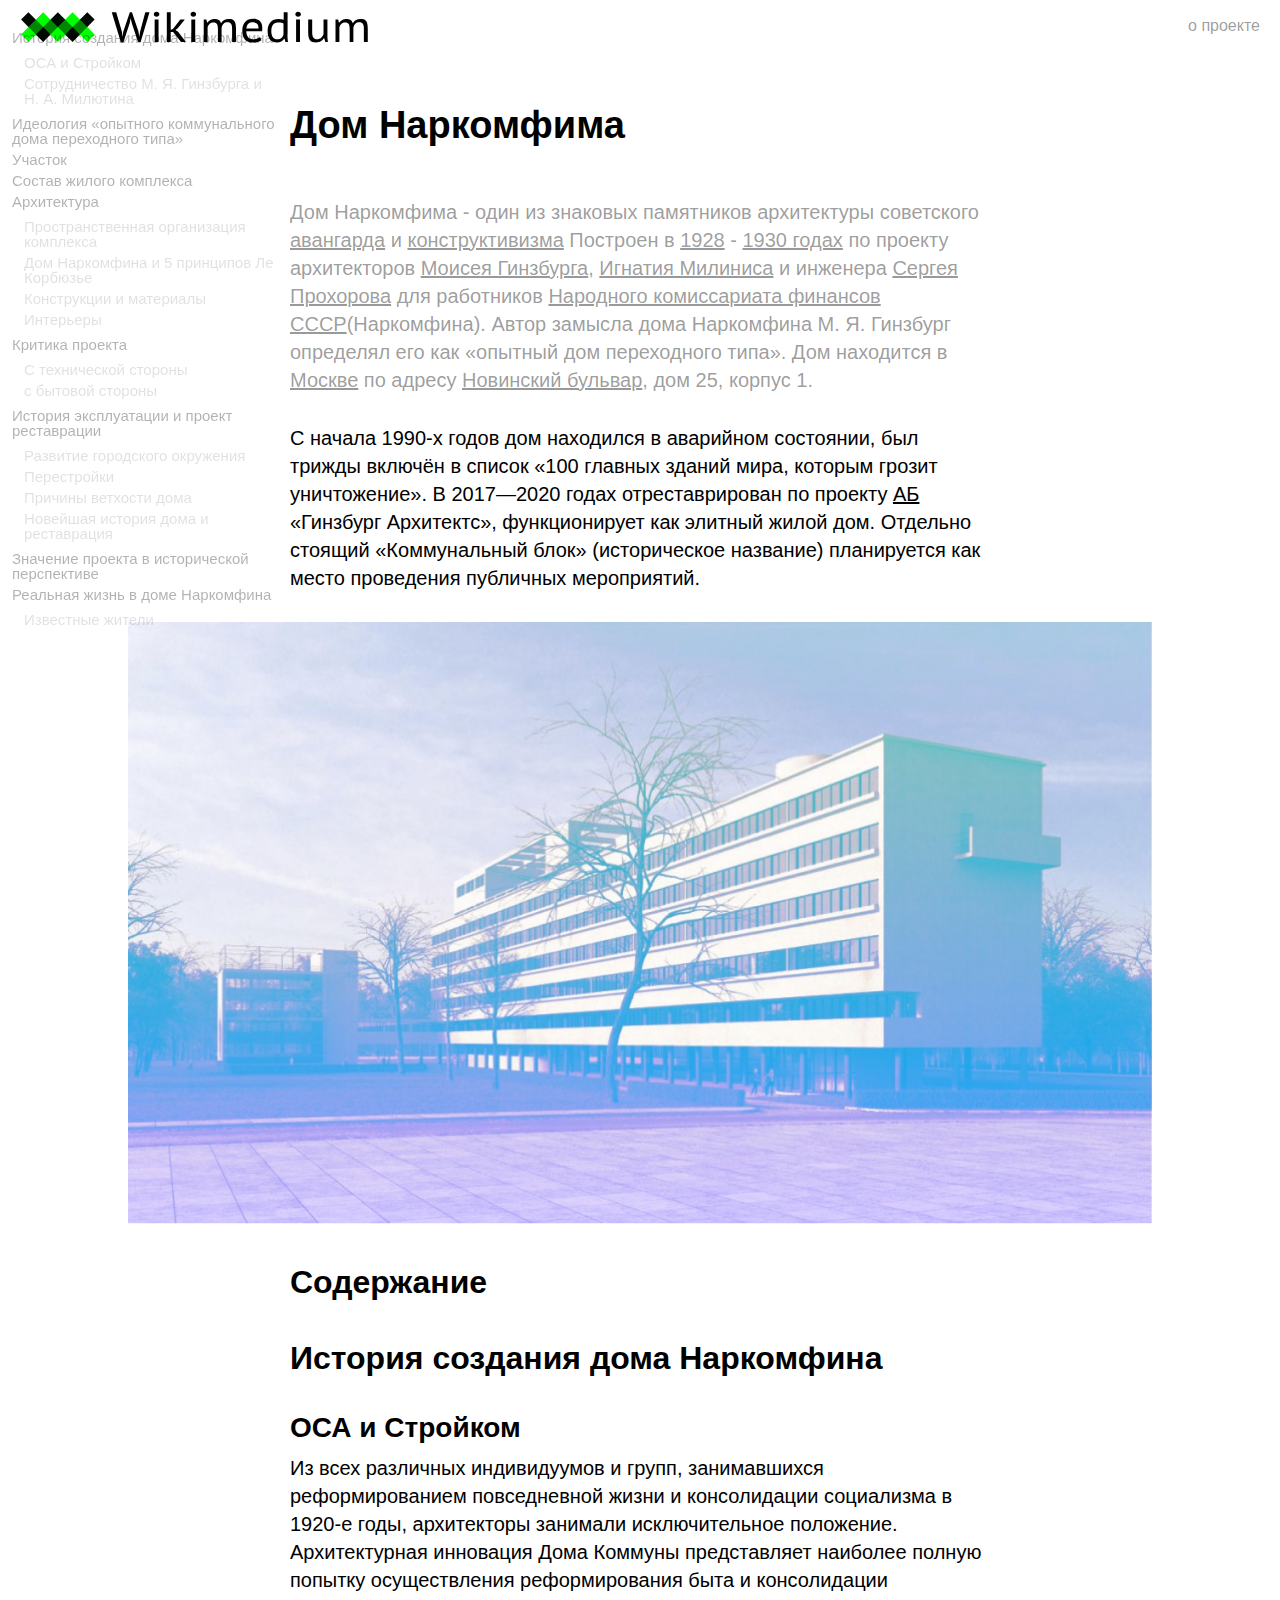
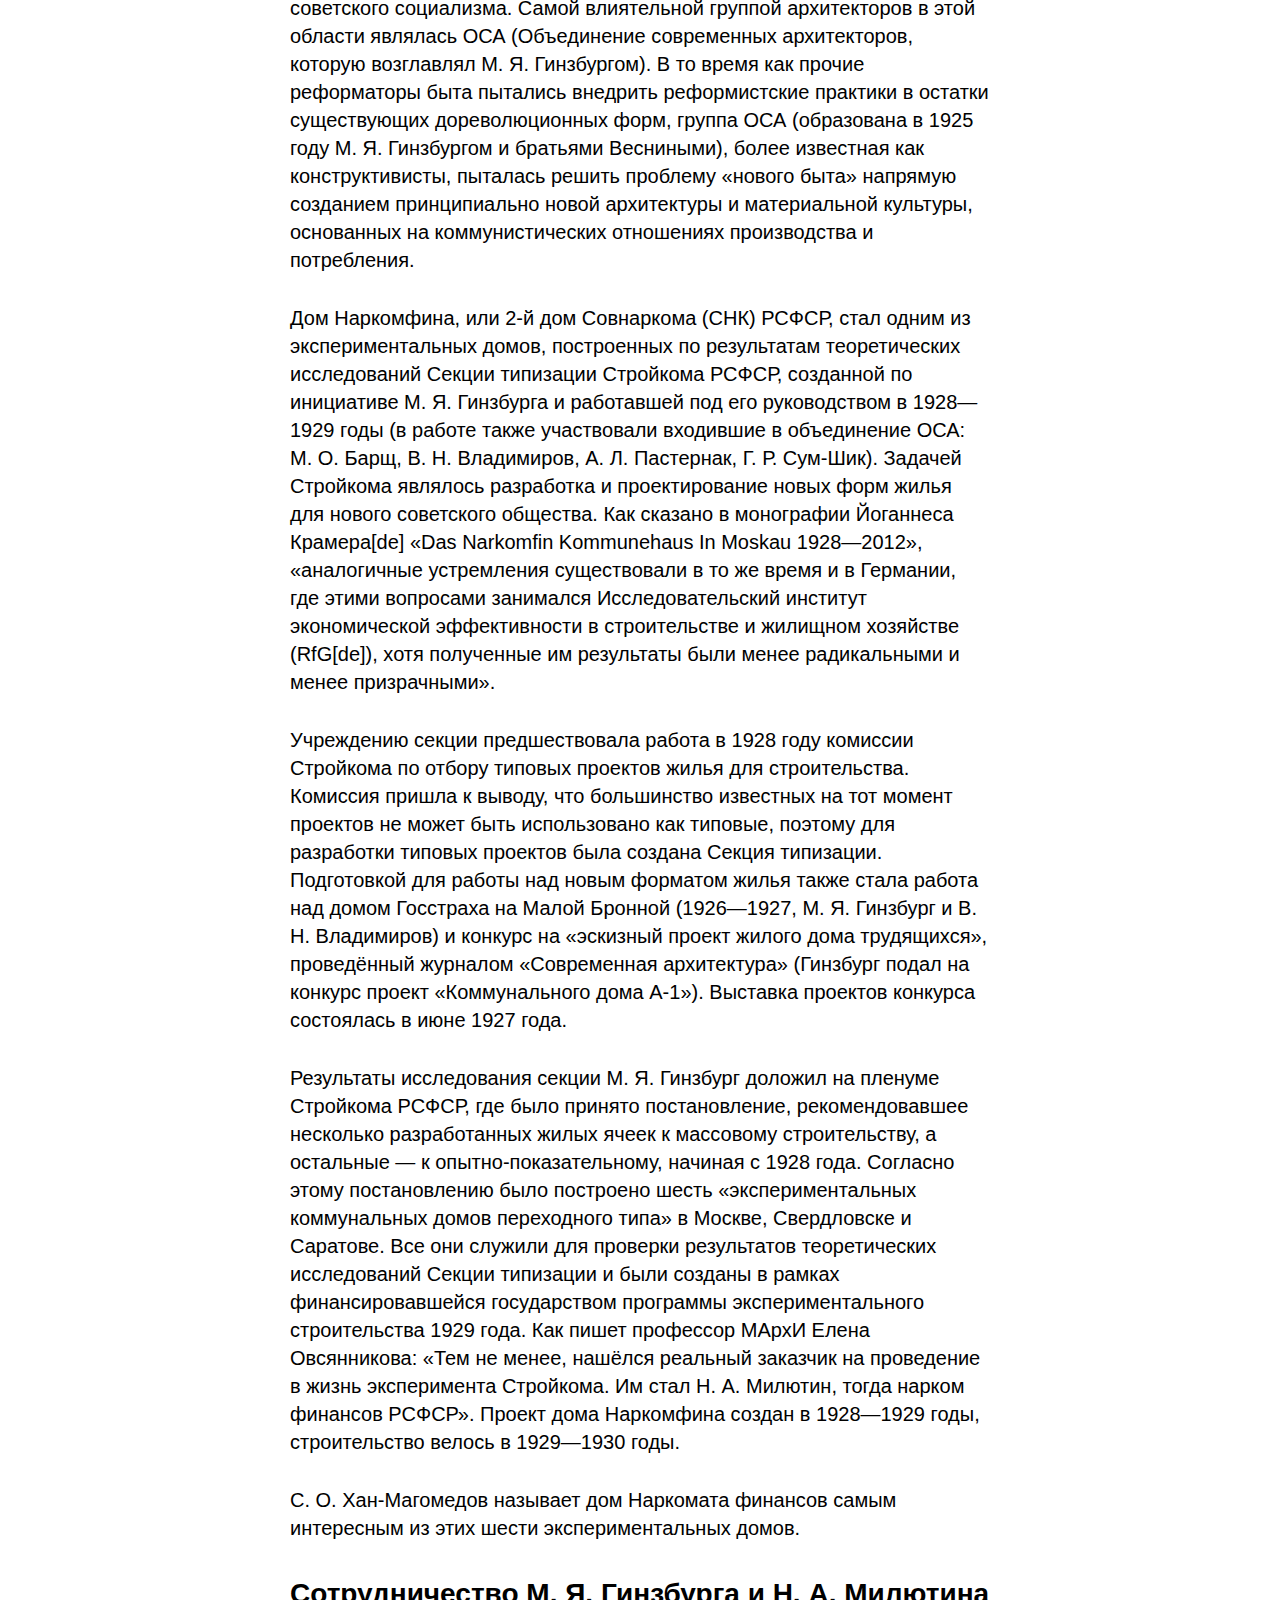
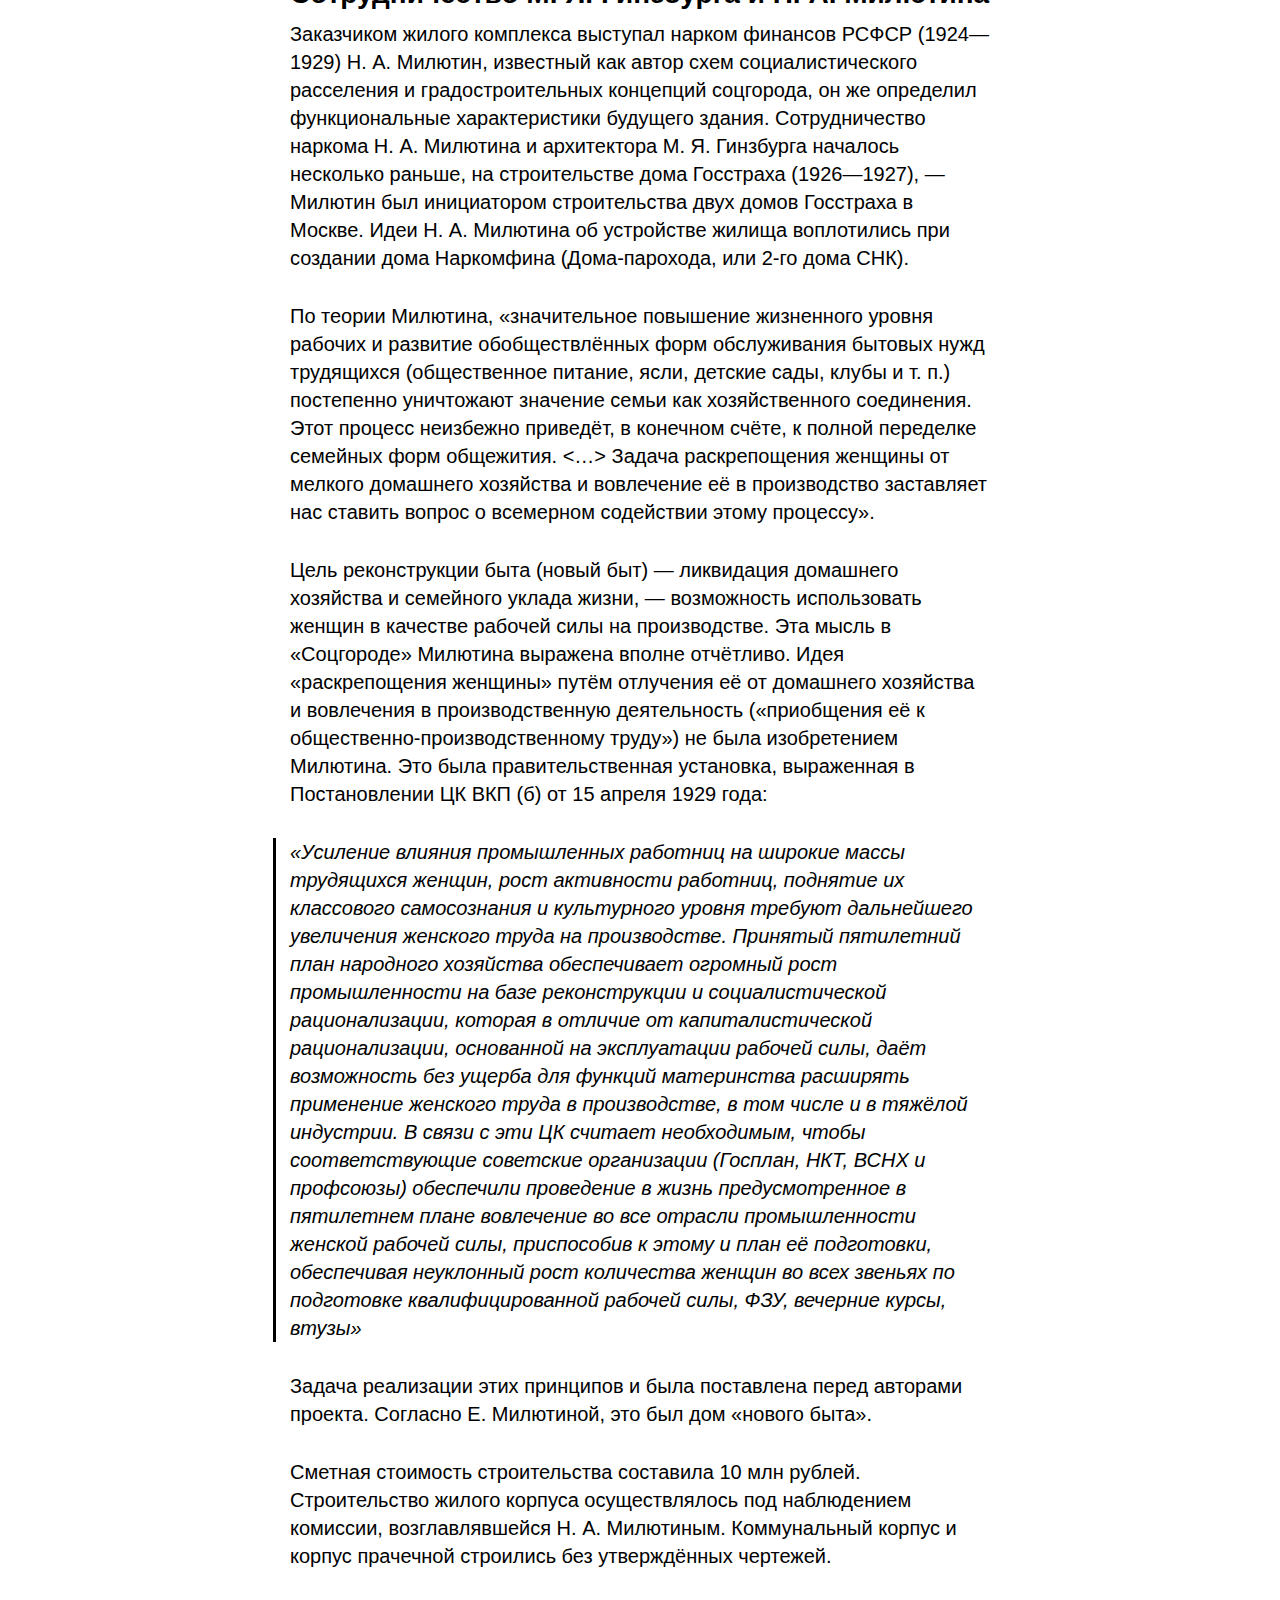
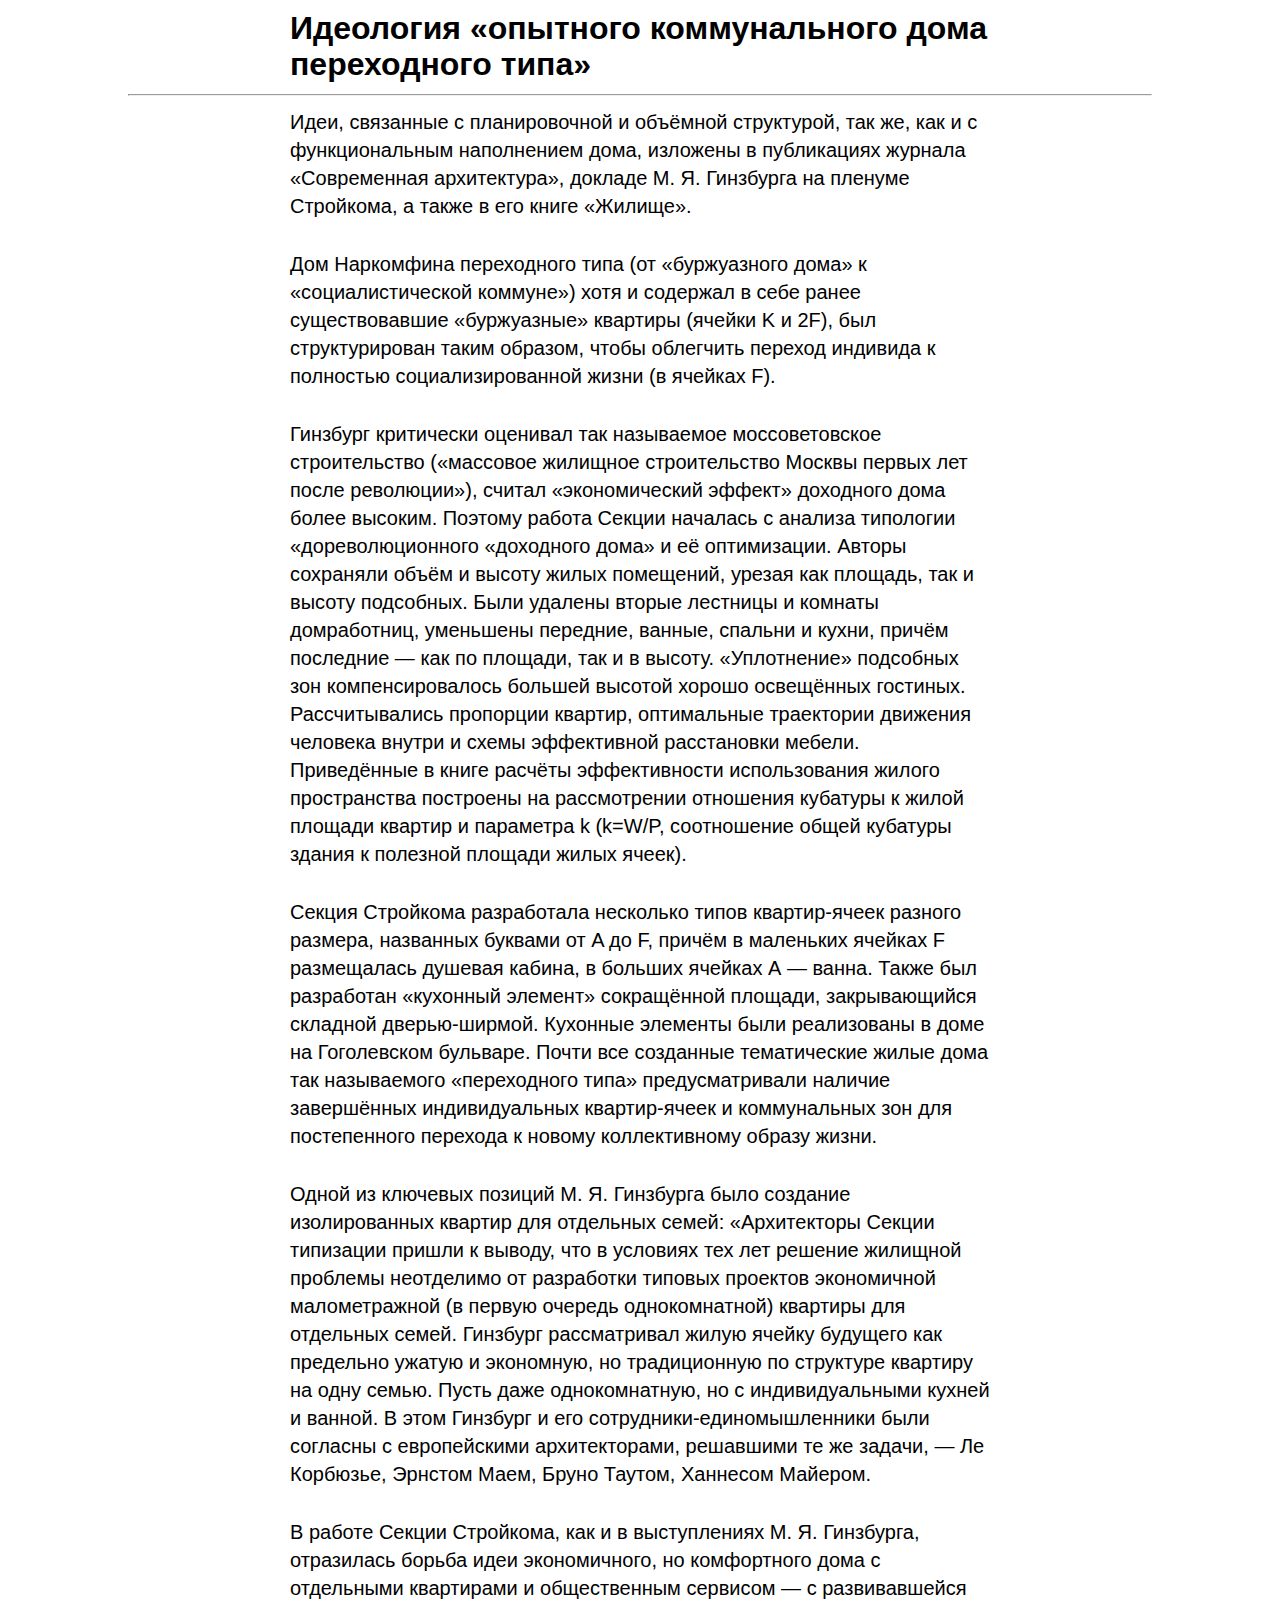
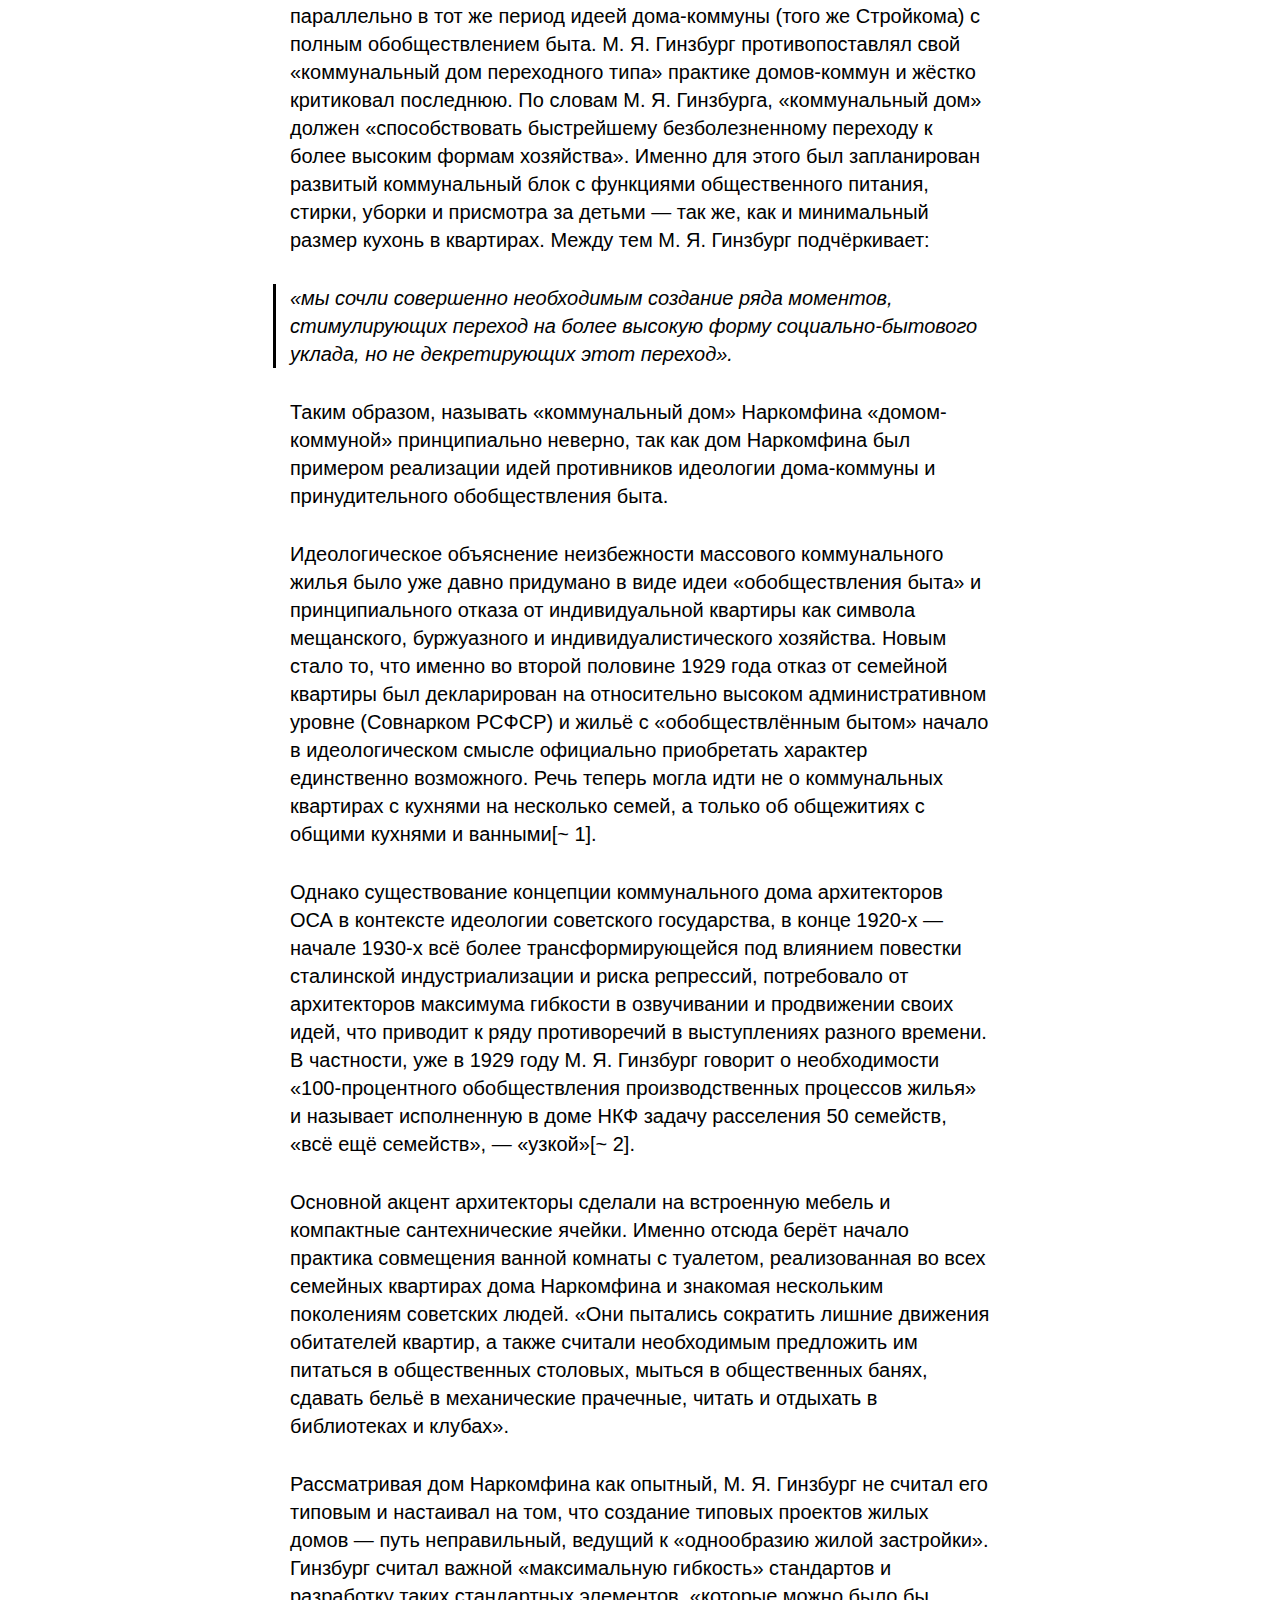
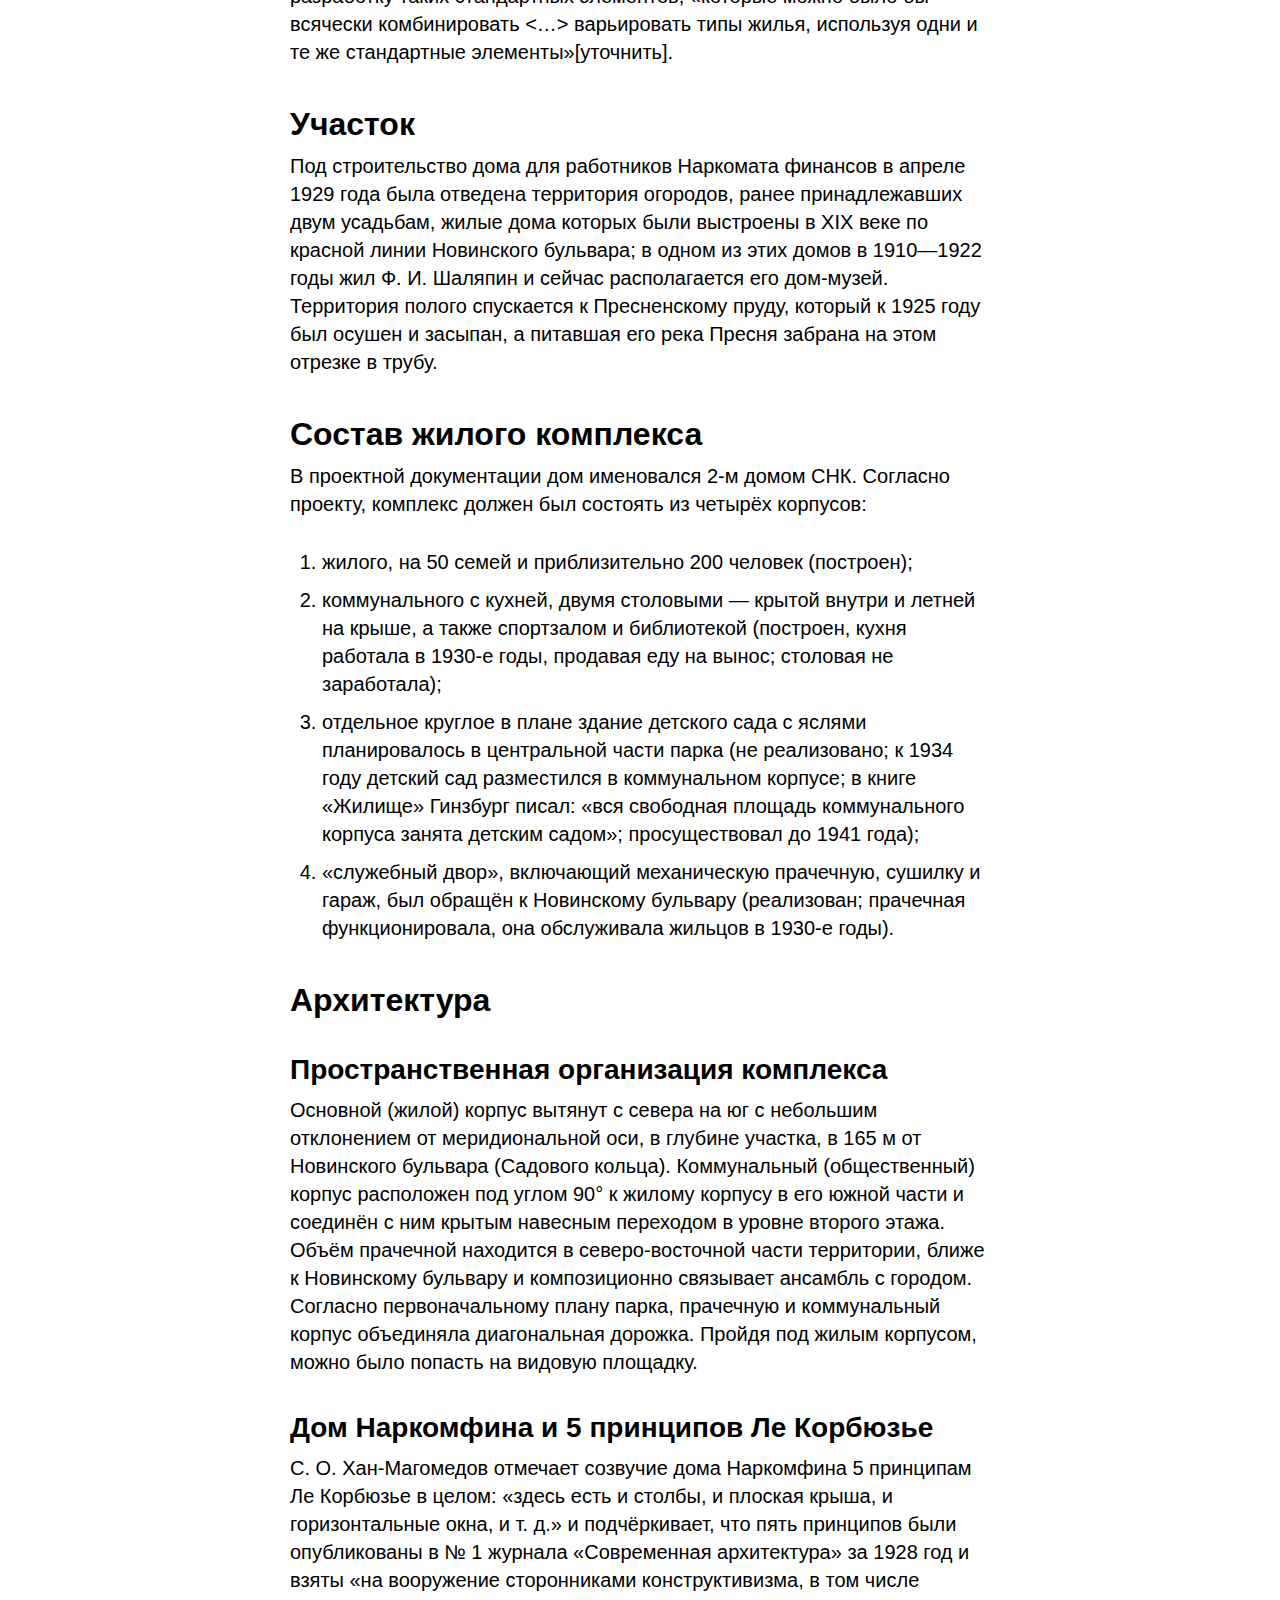
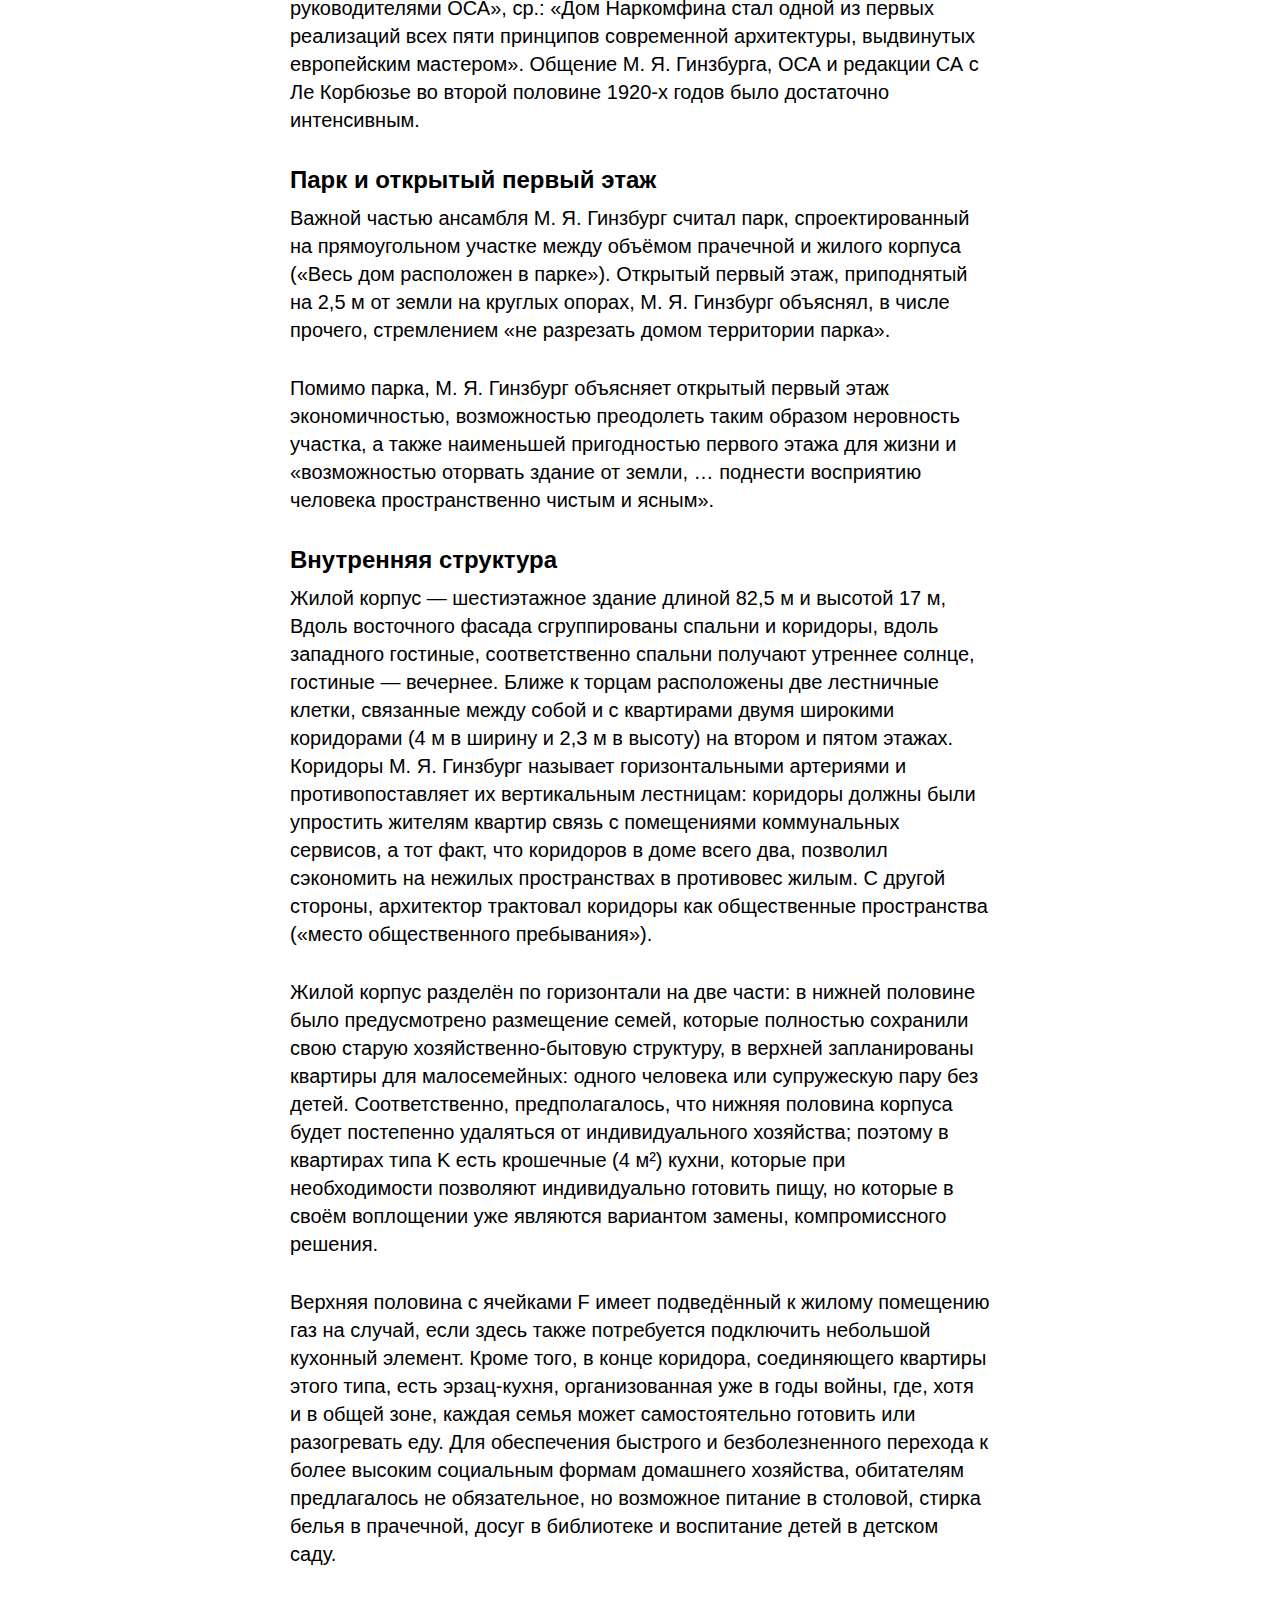
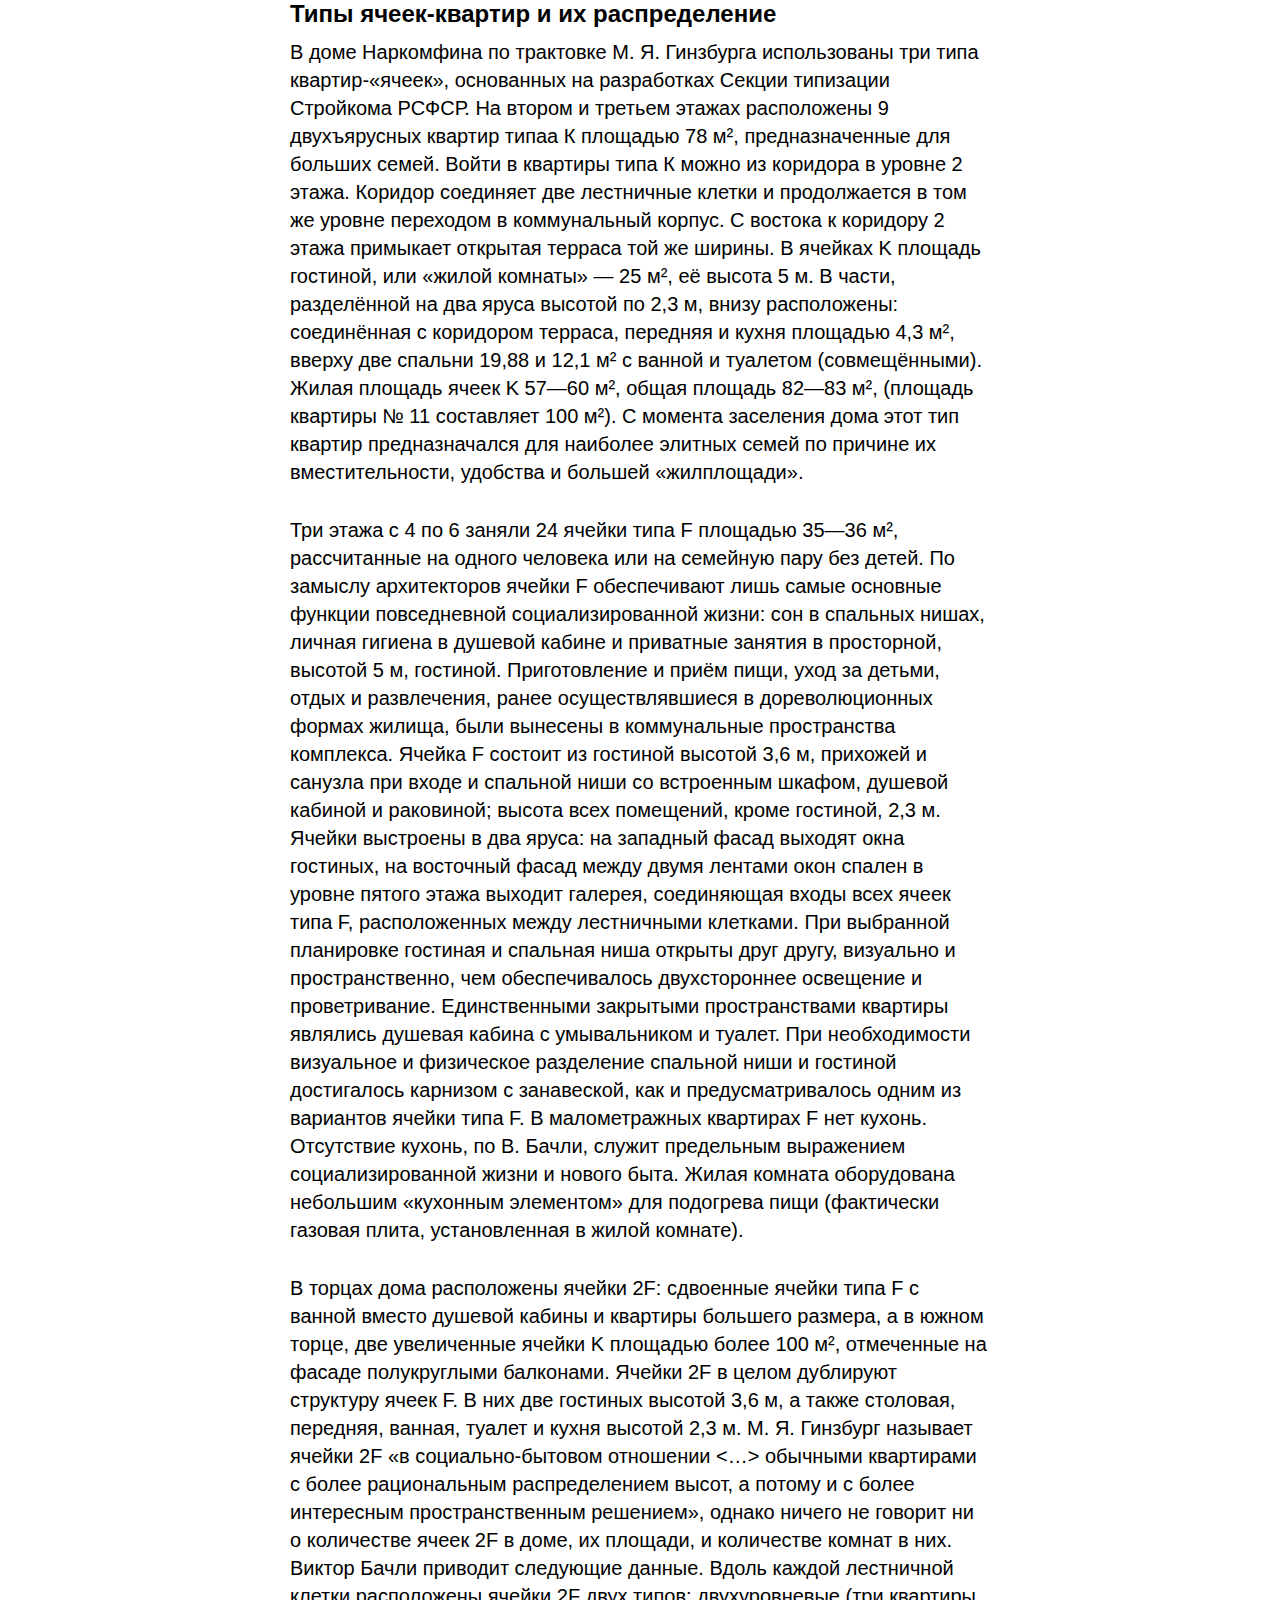
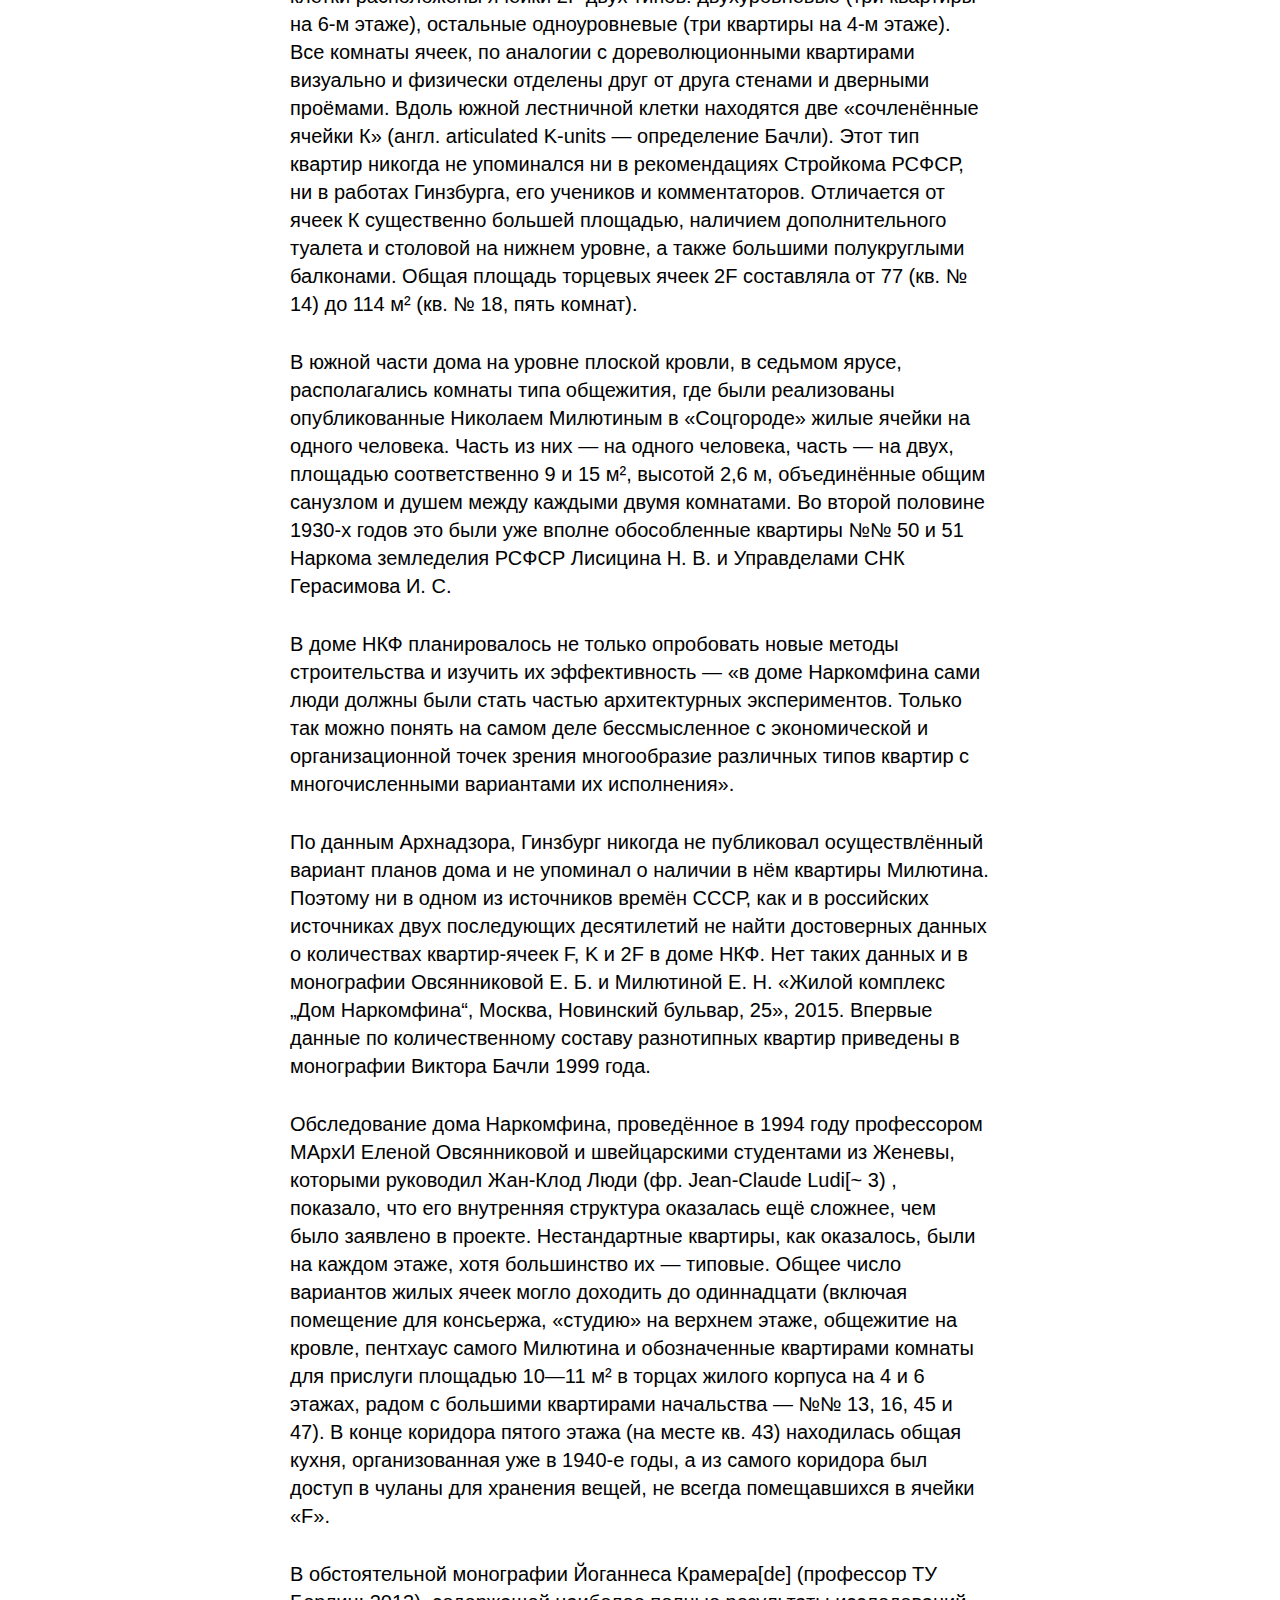
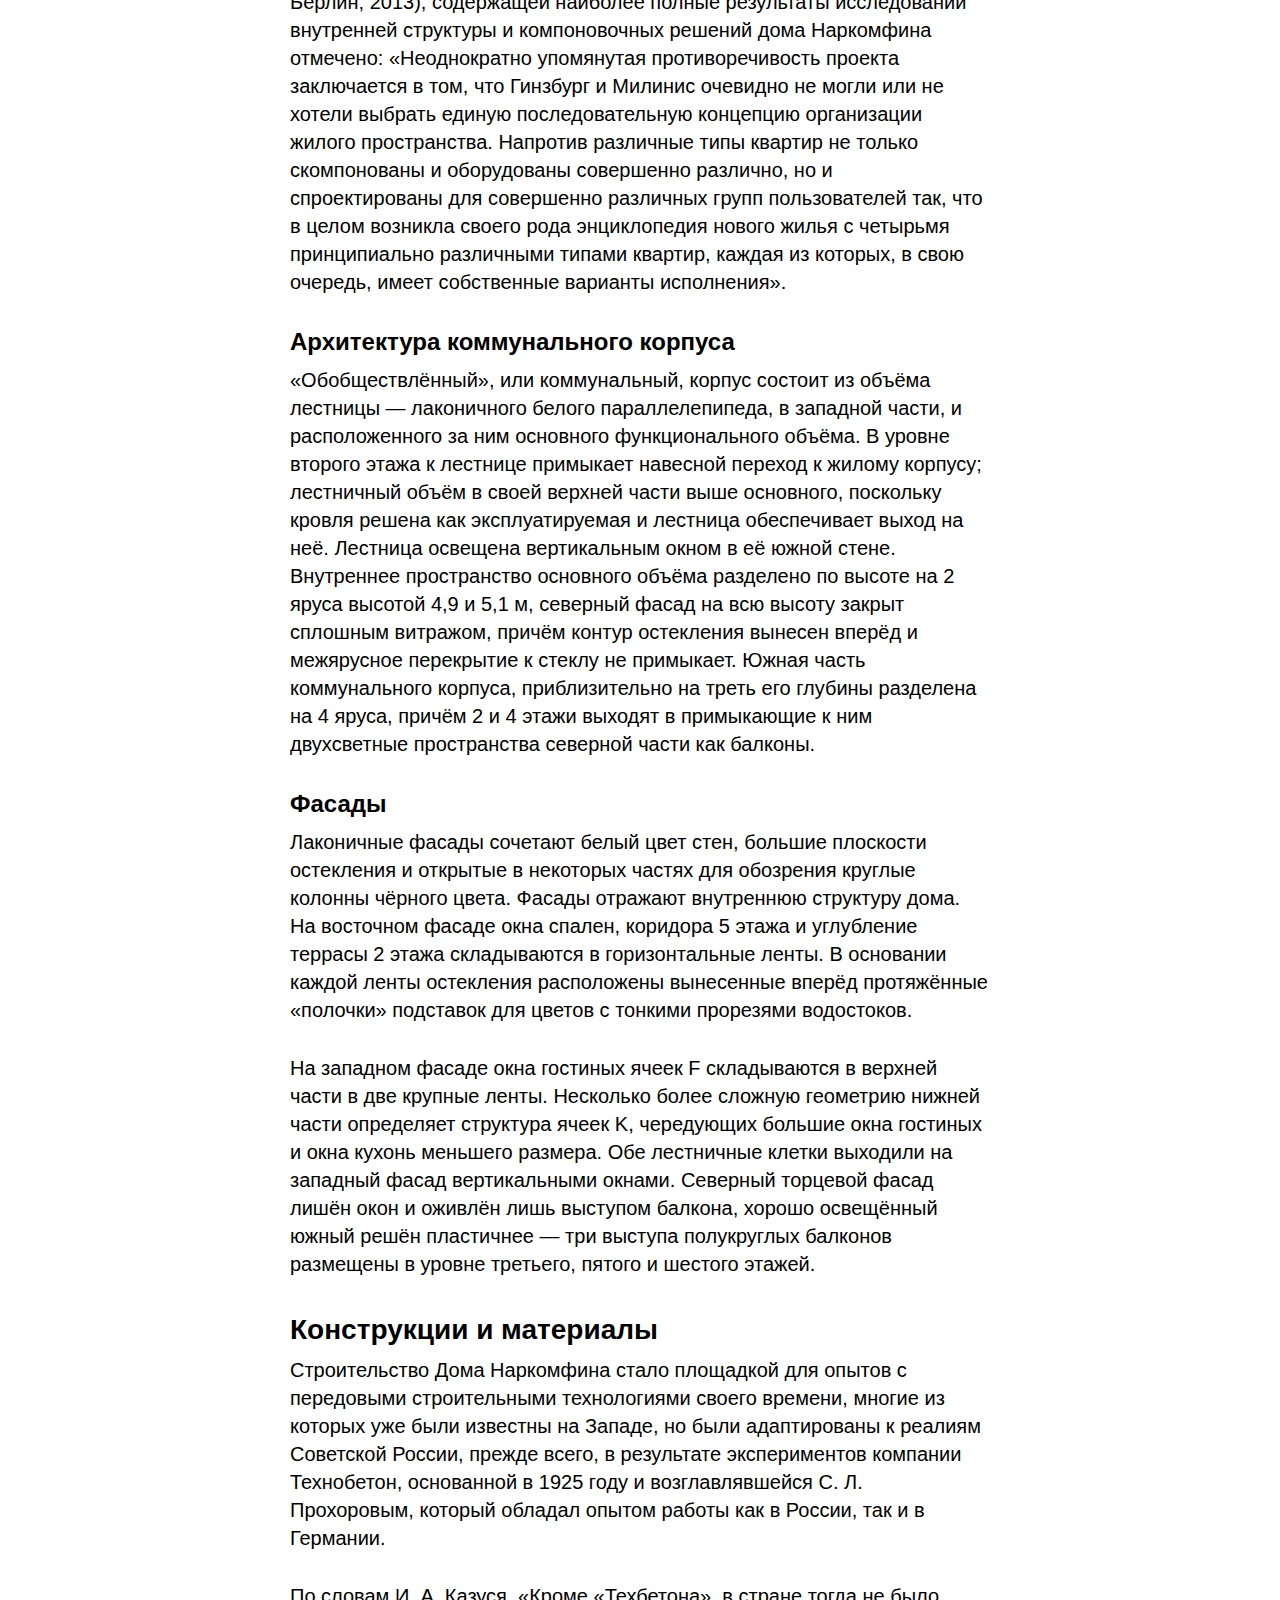
<file: index.html>
<!DOCTYPE html>
<html lang="ru">
  <head>
    <meta charset="UTF-8" />
    <meta name="viewport" content="width=device-width, initial-scale=1.0" />
    <title>Дом Наркомфина</title>
    <link rel="stylesheet" href="stylesheets/style.css">
    <meta property="og:type" content="web-site"> 
    <meta property="og:title" content="Дом Наркомфина"> 
    <meta property="og:description" content="Проект разработан для изучения основ веб-вёрстки, языка гипертекстовой разметки HTML и&nbsp;каскадных таблиц стилей CSS"> 
    <meta property="og:image" content="https://raw.githubusercontent.com/RianaRim/domnarcomfina/refs/heads/main/img/narkomfin.jpg"> 
    <meta property="og:url" content="https://rianarim.github.io/domnarcomfina/"> 
  </head>
  <body>
    <nav class="menubar">
      <a href="index.html">
      <img src="img/logo.svg" alt="">
      </a>
      <a href="about.html">о проекте</a>
    </nav>

    <nav class="sidebar">
       <ol>
      <li><a href="#1">История создания дома Наркомфина</a></li>
      <ol>
        <li><a href="#1_1">ОСА и Стройком</a></li>
        <li>
          <a href="#1_2">Сотрудничество М. Я. Гинзбурга и Н. А. Милютина</a>
        </li>
      </ol>
      <li>
        <a href="#2">Идеология «опытного коммунального дома переходного типа»</a>
      </li>
      <li><a href="#3">Участок</a></li>
      <li><a href="#4">Состав жилого комплекса</a></li>
      <li><a href="#5">Архитектура</a></li>
      <ol>
        <li><a href="#5_1">Пространственная организация комплекса</a></li>
        <li><a href="#5_2">Дом Наркомфина и 5 принципов Ле Корбюзье</a></li>
        <!-- <ol>
          <li><a href="#5_2_1">Парк и открытый первый этаж</a></li>
          <li><a href="#5_2_2">Внутренняя структура</a></li>
          <li><a href="#5_2_3">Типы ячеек-квартир и их распределение</a></li>
          <li><a href="#5_2_4">Архитектура коммунального корпуса</a></li>
          <li><a href="#5_2_5">Фасады</a></li>
        </ol> -->
        <li><a href="#5_3">Конструкции и материалы</a></li>
        <!-- <ol>
          <li><a href="#5_3_1">Железобетонный каркас</a></li>
          <li><a href="#5_3_2">Блоки Прохорова</a></li>
          <li><a href="#5_3_3">Инженерные коммуникации</a></li>
          <li><a href="#5_3_4">Внешние стены</a></li>
          <li><a href="#5_3_5">Другие экспериментальные материалы</a></li>
          <li><a href="#5_3_6">Цветочницы</a></li>
        </ol> -->
        <li><a href="#5_4">Интерьеры</a></li>
        <!-- <ol>
          <li><a href="#5_4_1">Освещение</a></li>
          <li><a href="#5_4_2">Сдвижные окна</a></li>
          <li><a href="#5_4_3">Цвет</a></li>
        </ol> -->
      </ol>
      <li><a href="#6">Критика проекта</a></li>
      <ol>
        <li><a href="#6_1">С технической стороны</a></li>
        <li><a href="#6_2">с бытовой стороны</a></li>
      </ol>
      <li><a href="#7">История эксплуатации и проект реставрации</a></li>
      <ol>
        <li><a href="#7_1">Развитие городского окружения</a></li>
        <li><a href="#7_2">Перестройки</a></li>
        <li><a href="#7_3">Причины ветхости дома</a></li>
        <li><a href="#7_4">Новейшая история дома и реставрация</a></li>
      </ol>
      <li><a href="#8">Значение проекта в исторической перспективе</a></li>
      <li><a href="#9">Реальная жизнь в доме Наркомфина</a></li>
      <ol>
        <li><a href="#9_1">Известные жители</a></li>
      </ol>
    </ol>
    </nav>
    <h1>Дом Наркомфима</h1>
    <p>
      <b>Дом Наркомфима</b> - один из знаковых памятников архитектуры советского
      <a
        href="https://ru.wikipedia.org/wiki/%D0%90%D0%B2%D0%B0%D0%BD%D0%B3%D0%B0%D1%80%D0%B4_(%D0%B8%D1%81%D0%BA%D1%83%D1%81%D1%81%D1%82%D0%B2%D0%BE)"
        >авангарда</a
      >
      и
      <a
        href="https://ru.wikipedia.org/wiki/%D0%9A%D0%BE%D0%BD%D1%81%D1%82%D1%80%D1%83%D0%BA%D1%82%D0%B8%D0%B2%D0%B8%D0%B7%D0%BC_(%D0%B8%D1%81%D0%BA%D1%83%D1%81%D1%81%D1%82%D0%B2%D0%BE)"
        >конструктивизма</a
      >
      Построен в
      <a href="https://ru.wikipedia.org/wiki/1928_%D0%B3%D0%BE%D0%B4">1928</a>
      -
      <a href="https://ru.wikipedia.org/wiki/1930_%D0%B3%D0%BE%D0%B4"
        >1930 годах</a
      >
      по проекту архитекторов
      <a
        href="https://ru.wikipedia.org/wiki/%D0%93%D0%B8%D0%BD%D0%B7%D0%B1%D1%83%D1%80%D0%B3,_%D0%9C%D0%BE%D0%B8%D1%81%D0%B5%D0%B9_%D0%AF%D0%BA%D0%BE%D0%B2%D0%BB%D0%B5%D0%B2%D0%B8%D1%87"
        >Моисея Гинзбурга</a
      >,
      <a
        href="https://ru.wikipedia.org/wiki/%D0%9C%D0%B8%D0%BB%D0%B8%D0%BD%D0%B8%D1%81,_%D0%98%D0%B3%D0%BD%D0%B0%D1%82%D0%B8%D0%B9_%D0%A4%D1%80%D0%B0%D0%BD%D1%86%D0%B5%D0%B2%D0%B8%D1%87"
        >Игнатия Милиниса</a
      >
      и инженера
      <a
        href="https://ru.wikipedia.org/wiki/%D0%A1%D0%B5%D1%80%D0%B3%D0%B5%D0%B9_%D0%9B%D1%8C%D0%B2%D0%BE%D0%B2%D0%B8%D1%87_%D0%9F%D1%80%D0%BE%D1%85%D0%BE%D1%80%D0%BE%D0%B2"
        >Сергея Прохорова</a
      >
      для работников
      <a
        href="https://ru.wikipedia.org/wiki/%D0%9D%D0%B0%D1%80%D0%BE%D0%B4%D0%BD%D1%8B%D0%B9_%D0%BA%D0%BE%D0%BC%D0%B8%D1%81%D1%81%D0%B0%D1%80%D0%B8%D0%B0%D1%82_%D1%84%D0%B8%D0%BD%D0%B0%D0%BD%D1%81%D0%BE%D0%B2_%D0%A1%D0%A1%D0%A1%D0%A0"
        >Народного комиссариата финансов СССР</a
      >(Наркомфина). Автор замысла дома Наркомфина М. Я. Гинзбург определял его
      как «опытный дом переходного типа». Дом находится в
      <a
        href="https://ru.wikipedia.org/wiki/%D0%9C%D0%BE%D1%81%D0%BA%D0%B2%D0%B0"
        >Москве</a
      >
      по адресу
      <a
        href="https://ru.wikipedia.org/wiki/%D0%9D%D0%BE%D0%B2%D0%B8%D0%BD%D1%81%D0%BA%D0%B8%D0%B9_%D0%B1%D1%83%D0%BB%D1%8C%D0%B2%D0%B0%D1%80"
        >Новинский бульвар</a
      >, дом 25, корпус 1.
    </p>
    <p>
      С начала 1990-х годов дом находился в аварийном состоянии, был трижды
      включён в список «100 главных зданий мира, которым грозит уничтожение». В
      2017—2020 годах отреставрирован по проекту
      <a
        href="https://ru.wikipedia.org/wiki/%D0%90%D1%80%D1%85%D0%B8%D1%82%D0%B5%D0%BA%D1%82%D1%83%D1%80%D0%BD%D0%BE%D0%B5_%D0%B1%D1%8E%D1%80%D0%BE"
        >АБ</a
      >
      «Гинзбург Архитектс», функционирует как элитный жилой дом. Отдельно
      стоящий «Коммунальный блок» (историческое название) планируется как место
      проведения публичных мероприятий.
    </p>
    <img src="img/narkomfin.jpg" alt="фотография Дома Наркомфина" />
    <h2>Содержание</h2>

    <h2 id="1">История создания дома Наркомфина</h2>

    <h3 id="1_1">ОСА и Стройком</h3>
    <p>
      Из всех различных индивидуумов и групп, занимавшихся реформированием
      повседневной жизни и консолидации социализма в 1920-е годы, архитекторы
      занимали исключительное положение. Архитектурная инновация Дома Коммуны
      представляет наиболее полную попытку осуществления реформирования быта и
      консолидации советского социализма. Самой влиятельной группой архитекторов
      в этой области являлась ОСА (Объединение современных архитекторов, которую
      возглавлял М. Я. Гинзбургом). В то время как прочие реформаторы быта
      пытались внедрить реформистские практики в остатки существующих
      дореволюционных форм, группа ОСА (образована в 1925 году М. Я. Гинзбургом
      и братьями Весниными), более известная как конструктивисты, пыталась
      решить проблему «нового быта» напрямую созданием принципиально новой
      архитектуры и материальной культуры, основанных на коммунистических
      отношениях производства и потребления.
    </p>
    <p>
      Дом Наркомфина, или 2-й дом Совнаркома (СНК) РСФСР, стал одним из
      экспериментальных домов, построенных по результатам теоретических
      исследований Секции типизации Стройкома РСФСР, созданной по инициативе М.
      Я. Гинзбурга и работавшей под его руководством в 1928—1929 годы (в работе
      также участвовали входившие в объединение ОСА: М. О. Барщ, В. Н.
      Владимиров, А. Л. Пастернак, Г. Р. Сум-Шик). Задачей Стройкома являлось
      разработка и проектирование новых форм жилья для нового советского
      общества. Как сказано в монографии Йоганнеса Крамера[de] «Das Narkomfin
      Kommunehaus In Moskau 1928—2012»,
      <i
        >«аналогичные устремления существовали в то же время и в Германии, где
        этими вопросами занимался Исследовательский институт экономической
        эффективности в строительстве и жилищном хозяйстве (RfG[de]), хотя
        полученные им результаты были менее радикальными и менее призрачными».
      </i>
    </p>
    <p>
      Учреждению секции предшествовала работа в 1928 году комиссии Стройкома по
      отбору типовых проектов жилья для строительства. Комиссия пришла к выводу,
      что большинство известных на тот момент проектов не может быть
      использовано как типовые, поэтому для разработки типовых проектов была
      создана Секция типизации. Подготовкой для работы над новым форматом жилья
      также стала работа над домом Госстраха на Малой Бронной (1926—1927, М. Я.
      Гинзбург и В. Н. Владимиров) и конкурс на «эскизный проект жилого дома
      трудящихся», проведённый журналом «Современная архитектура» (Гинзбург
      подал на конкурс проект «Коммунального дома А-1»). Выставка проектов
      конкурса состоялась в июне 1927 года.
    </p>
    <p>
      Результаты исследования секции М. Я. Гинзбург доложил на пленуме Стройкома
      РСФСР, где было принято постановление, рекомендовавшее несколько
      разработанных жилых ячеек к массовому строительству, а остальные — к
      опытно-показательному, начиная с 1928 года. Согласно этому постановлению
      было построено шесть «экспериментальных коммунальных домов переходного
      типа» в Москве, Свердловске и Саратове. Все они служили для проверки
      результатов теоретических исследований Секции типизации и были созданы в
      рамках финансировавшейся государством программы экспериментального
      строительства 1929 года. Как пишет профессор МАрхИ Елена Овсянникова: «Тем
      не менее, нашёлся реальный заказчик на проведение в жизнь эксперимента
      Стройкома. Им стал Н. А. Милютин, тогда нарком финансов РСФСР». Проект
      дома Наркомфина создан в 1928—1929 годы, строительство велось в 1929—1930
      годы.
    </p>
    <p>
      С. О. Хан-Магомедов называет дом Наркомата финансов самым интересным из
      этих шести экспериментальных домов.
    </p>
    <h3 id="1_2">Сотрудничество М. Я. Гинзбурга и Н. А. Милютина</h3>
    <p>
      Заказчиком жилого комплекса выступал нарком финансов РСФСР (1924—1929) Н.
      А. Милютин, известный как автор схем социалистического расселения и
      градостроительных концепций соцгорода, он же определил функциональные
      характеристики будущего здания. Сотрудничество наркома Н. А. Милютина и
      архитектора М. Я. Гинзбурга началось несколько раньше, на строительстве
      дома Госстраха (1926—1927), — Милютин был инициатором строительства двух
      домов Госстраха в Москве. Идеи Н. А. Милютина об устройстве жилища
      воплотились при создании дома Наркомфина (Дома-парохода, или 2-го дома
      СНК).
    </p>
    <p>
      По теории Милютина,
      <i>
        «значительное повышение жизненного уровня рабочих и развитие
        обобществлённых форм обслуживания бытовых нужд трудящихся (общественное
        питание, ясли, детские сады, клубы и т. п.) постепенно уничтожают
        значение семьи как хозяйственного соединения. Этот процесс неизбежно
        приведёт, в конечном счёте, к полной переделке семейных форм общежития.
        <…> Задача раскрепощения женщины от мелкого домашнего хозяйства и
        вовлечение её в производство заставляет нас ставить вопрос о всемерном
        содействии этому процессу».
      </i>
    </p>
    <p>
      Цель реконструкции быта (<i>новый быт</i>) — ликвидация домашнего
      хозяйства и семейного уклада жизни, — возможность использовать женщин в
      качестве рабочей силы на производстве. Эта мысль в «Соцгороде» Милютина
      выражена вполне отчётливо. Идея «раскрепощения женщины» путём отлучения её
      от домашнего хозяйства и вовлечения в производственную деятельность
      («приобщения её к общественно-производственному труду») не была
      изобретением Милютина. Это была правительственная установка, выраженная в
      Постановлении ЦК ВКП (б) от 15 апреля 1929 года:
    </p>
    <blockquote class="redBlockquote">
      «Усиление влияния промышленных работниц на широкие массы трудящихся
      женщин, рост активности работниц, поднятие их классового самосознания и
      культурного уровня требуют дальнейшего увеличения женского труда на
      производстве. Принятый пятилетний план народного хозяйства обеспечивает
      огромный рост промышленности на базе реконструкции и социалистической
      рационализации, которая в отличие от капиталистической рационализации,
      основанной на эксплуатации рабочей силы, даёт возможность без ущерба для
      функций материнства расширять применение женского труда в производстве, в
      том числе и в тяжёлой индустрии. В связи с эти ЦК считает необходимым,
      чтобы соответствующие советские организации (Госплан, НКТ, ВСНХ и
      профсоюзы) обеспечили проведение в жизнь предусмотренное в пятилетнем
      плане вовлечение во все отрасли промышленности женской рабочей силы,
      приспособив к этому и план её подготовки, обеспечивая неуклонный рост
      количества женщин во всех звеньях по подготовке квалифицированной рабочей
      силы, ФЗУ, вечерние курсы, втузы»
    </blockquote>
    <p>
      Задача реализации этих принципов и была поставлена перед авторами проекта.
      Согласно Е. Милютиной, это был дом «нового быта».
    </p>
    <p>
      Сметная стоимость строительства составила 10 млн рублей. Строительство
      жилого корпуса осуществлялось под наблюдением комиссии, возглавлявшейся Н.
      А. Милютиным. Коммунальный корпус и корпус прачечной строились без
      утверждённых чертежей.
    </p>
    <h2 id="2">Идеология «опытного коммунального дома переходного типа»</h2>
    <hr />
    <p>
      Идеи, связанные с планировочной и объёмной структурой, так же, как и с
      функциональным наполнением дома, изложены в публикациях журнала
      «Современная архитектура», докладе М. Я. Гинзбурга на пленуме Стройкома, а
      также в его книге «Жилище».
    </p>
    <p>
      Дом Наркомфина переходного типа (от «буржуазного дома» к «социалистической
      коммуне») хотя и содержал в себе ранее существовавшие «буржуазные»
      квартиры (ячейки K и 2F), был структурирован таким образом, чтобы
      облегчить переход индивида к полностью социализированной жизни (в ячейках
      F).
    </p>
    <p>
      Гинзбург критически оценивал так называемое моссоветовское строительство
      («массовое жилищное строительство Москвы первых лет после революции»),
      считал «экономический эффект» доходного дома более высоким. Поэтому работа
      Секции началась с анализа типологии «дореволюционного «доходного дома» и
      её оптимизации. Авторы сохраняли объём и высоту жилых помещений, урезая
      как площадь, так и высоту подсобных. Были удалены вторые лестницы и
      комнаты домработниц, уменьшены передние, ванные, спальни и кухни, причём
      последние — как по площади, так и в высоту. «Уплотнение» подсобных зон
      компенсировалось большей высотой хорошо освещённых гостиных.
      Рассчитывались пропорции квартир, оптимальные траектории движения человека
      внутри и схемы эффективной расстановки мебели. Приведённые в книге расчёты
      эффективности использования жилого пространства построены на рассмотрении
      отношения кубатуры к жилой площади квартир и параметра k (k=W/P,
      соотношение общей кубатуры здания к полезной площади жилых ячеек).
    </p>
    <p>
      Секция Стройкома разработала несколько типов квартир-ячеек разного
      размера, названных буквами от A до F, причём в маленьких ячейках F
      размещалась душевая кабина, в больших ячейках А — ванна. Также был
      разработан «кухонный элемент» сокращённой площади, закрывающийся складной
      дверью-ширмой. Кухонные элементы были реализованы в доме на Гоголевском
      бульваре. Почти все созданные тематические жилые дома так называемого
      «переходного типа» предусматривали наличие завершённых индивидуальных
      квартир-ячеек и коммунальных зон для постепенного перехода к новому
      коллективному образу жизни.
    </p>
    <p>
      Одной из ключевых позиций М. Я. Гинзбурга было создание изолированных
      квартир для отдельных семей: «Архитекторы Секции типизации пришли к
      выводу, что в условиях тех лет решение жилищной проблемы неотделимо от
      разработки типовых проектов экономичной малометражной (в первую очередь
      однокомнатной) квартиры для отдельных семей. Гинзбург рассматривал жилую
      ячейку будущего как предельно ужатую и экономную, но традиционную по
      структуре квартиру на одну семью. Пусть даже однокомнатную, но с
      индивидуальными кухней и ванной. В этом Гинзбург и его
      сотрудники-единомышленники были согласны с европейскими архитекторами,
      решавшими те же задачи, — Ле Корбюзье, Эрнстом Маем, Бруно Таутом,
      Ханнесом Майером.
    </p>
    <p>
      В работе Секции Стройкома, как и в выступлениях М. Я. Гинзбурга,
      отразилась борьба идеи экономичного, но комфортного дома с отдельными
      квартирами и общественным сервисом — с развивавшейся параллельно в тот же
      период идеей дома-коммуны (того же Стройкома) с полным обобществлением
      быта. М. Я. Гинзбург противопоставлял свой «коммунальный дом переходного
      типа» практике домов-коммун и жёстко критиковал последнюю. По словам М. Я.
      Гинзбурга, «коммунальный дом» должен
      <i
        >«способствовать быстрейшему безболезненному переходу к более высоким
        формам хозяйства»</i
      >. Именно для этого был запланирован развитый коммунальный блок с
      функциями общественного питания, стирки, уборки и присмотра за детьми —
      так же, как и минимальный размер кухонь в квартирах. Между тем М. Я.
      Гинзбург подчёркивает:
    </p>
    <blockquote>
      <i
        >«мы сочли совершенно необходимым создание ряда моментов, стимулирующих
        переход на более высокую форму социально-бытового уклада, но не
        декретирующих этот переход».</i
      >
    </blockquote>
    <p>
      Таким образом, называть «коммунальный дом» Наркомфина «домом-коммуной»
      принципиально неверно, так как дом Наркомфина был примером реализации идей
      противников идеологии дома-коммуны и принудительного обобществления быта.
    </p>
    <p>
      Идеологическое объяснение неизбежности массового коммунального жилья было
      уже давно придумано в виде идеи «обобществления быта» и принципиального
      отказа от индивидуальной квартиры как символа мещанского, буржуазного и
      индивидуалистического хозяйства. Новым стало то, что именно во второй
      половине 1929 года отказ от семейной квартиры был декларирован на
      относительно высоком административном уровне (Совнарком РСФСР) и жильё с
      «обобществлённым бытом» начало в идеологическом смысле официально
      приобретать характер единственно возможного. Речь теперь могла идти не о
      коммунальных квартирах с кухнями на несколько семей, а только об
      общежитиях с общими кухнями и ванными[~ 1].
    </p>
    <p>
      Однако существование концепции коммунального дома архитекторов ОСА в
      контексте идеологии советского государства, в конце 1920-х — начале 1930-х
      всё более трансформирующейся под влиянием повестки сталинской
      индустриализации и риска репрессий, потребовало от архитекторов максимума
      гибкости в озвучивании и продвижении своих идей, что приводит к ряду
      противоречий в выступлениях разного времени. В частности, уже в 1929 году
      М. Я. Гинзбург говорит о необходимости «100-процентного обобществления
      производственных процессов жилья» и называет исполненную в доме НКФ задачу
      расселения 50 семейств, <i>«всё ещё семейств»</i>, — «узкой»[~ 2].
    </p>
    <p>
      Основной акцент архитекторы сделали на встроенную мебель и компактные
      сантехнические ячейки. Именно отсюда берёт начало практика совмещения
      ванной комнаты с туалетом, реализованная во всех семейных квартирах дома
      Наркомфина и знакомая нескольким поколениям советских людей.
      <i>
        «Они пытались сократить лишние движения обитателей квартир, а также
        считали необходимым предложить им питаться в общественных столовых,
        мыться в общественных банях, сдавать бельё в механические прачечные,
        читать и отдыхать в библиотеках и клубах».
      </i>
    </p>
    <p>
      Рассматривая дом Наркомфина как опытный, М. Я. Гинзбург не считал его
      типовым и настаивал на том, что создание типовых проектов жилых домов —
      путь неправильный, ведущий к «однообразию жилой застройки». Гинзбург
      считал важной «максимальную гибкость» стандартов и разработку таких
      стандартных элементов, «которые можно было бы всячески комбинировать <…>
      варьировать типы жилья, используя одни и те же стандартные
      элементы»[уточнить].
    </p>
    <h2 id="3">Участок</h2>
    <p>
      Под строительство дома для работников Наркомата финансов в апреле 1929
      года была отведена территория огородов, ранее принадлежавших двум
      усадьбам, жилые дома которых были выстроены в XIX веке по красной линии
      Новинского бульвара; в одном из этих домов в 1910—1922 годы жил Ф. И.
      Шаляпин и сейчас располагается его дом-музей. Территория полого спускается
      к Пресненскому пруду, который к 1925 году был осушен и засыпан, а питавшая
      его река Пресня забрана на этом отрезке в трубу.
    </p>
    <h2 id="4">Состав жилого комплекса</h2>

    <p>
      В проектной документации дом именовался 2-м домом СНК. Согласно проекту,
      комплекс должен был состоять из четырёх корпусов:
    </p>
    <ol>
      <li>жилого, на 50 семей и приблизительно 200 человек (построен);</li>
      <li>
        коммунального с кухней, двумя столовыми — крытой внутри и летней на
        крыше, а также спортзалом и библиотекой (построен, кухня работала в
        1930-е годы, продавая еду на вынос; столовая не заработала);
      </li>
      <li>
        отдельное круглое в плане здание детского сада с яслями планировалось в
        центральной части парка (не реализовано; к 1934 году детский сад
        разместился в коммунальном корпусе; в книге «Жилище» Гинзбург писал:
        «вся свободная площадь коммунального корпуса занята детским садом»;
        просуществовал до 1941 года);
      </li>
      <li>
        «служебный двор», включающий механическую прачечную, сушилку и гараж,
        был обращён к Новинскому бульвару (реализован; прачечная
        функционировала, она обслуживала жильцов в 1930-е годы).
      </li>
    </ol>
    <h2 id="5">Архитектура</h2>

    <h3 id="5_1">Пространственная организация комплекса</h3>
    <p>
      Основной (жилой) корпус вытянут с севера на юг с небольшим отклонением от
      меридиональной оси, в глубине участка, в 165 м от Новинского бульвара
      (Садового кольца). Коммунальный (общественный) корпус расположен под углом
      90° к жилому корпусу в его южной части и соединён с ним крытым навесным
      переходом в уровне второго этажа. Объём прачечной находится в
      северо-восточной части территории, ближе к Новинскому бульвару и
      композиционно связывает ансамбль с городом. Согласно первоначальному плану
      парка, прачечную и коммунальный корпус объединяла диагональная дорожка.
      Пройдя под жилым корпусом, можно было попасть на видовую площадку.
    </p>
    <h3 id="5_2">Дом Наркомфина и 5 принципов Ле Корбюзье</h3>
    <p>
      С. О. Хан-Магомедов отмечает созвучие дома Наркомфина 5 принципам Ле
      Корбюзье в целом: «здесь есть и столбы, и плоская крыша, и горизонтальные
      окна, и т. д.» и подчёркивает, что пять принципов были опубликованы в № 1
      журнала «Современная архитектура» за 1928 год и взяты «на вооружение
      сторонниками конструктивизма, в том числе руководителями ОСА», ср.: «Дом
      Наркомфина стал одной из первых реализаций всех пяти принципов современной
      архитектуры, выдвинутых европейским мастером». Общение М. Я. Гинзбурга,
      ОСА и редакции СА с Ле Корбюзье во второй половине 1920-х годов было
      достаточно интенсивным.
    </p>
    <h4 id="5_2_1">Парк и открытый первый этаж</h4>
    <p>
      Важной частью ансамбля М. Я. Гинзбург считал парк, спроектированный на
      прямоугольном участке между объёмом прачечной и жилого корпуса («Весь дом
      расположен в парке»). Открытый первый этаж, приподнятый на 2,5 м от земли
      на круглых опорах, М. Я. Гинзбург объяснял, в числе прочего, стремлением
      «не разрезать домом территории парка».
    </p>
    <p>
      Помимо парка, М. Я. Гинзбург объясняет открытый первый этаж
      экономичностью, возможностью преодолеть таким образом неровность участка,
      а также наименьшей пригодностью первого этажа для жизни и «возможностью
      оторвать здание от земли, … поднести восприятию человека пространственно
      чистым и ясным».
    </p>
    <h4 id="5_2_2">Внутренняя структура</h4>
    <p>
      Жилой корпус — шестиэтажное здание длиной 82,5 м и высотой 17 м, Вдоль
      восточного фасада сгруппированы спальни и коридоры, вдоль западного
      гостиные, соответственно спальни получают утреннее солнце, гостиные —
      вечернее. Ближе к торцам расположены две лестничные клетки, связанные
      между собой и с квартирами двумя широкими коридорами (4 м в ширину и 2,3 м
      в высоту) на втором и пятом этажах. Коридоры М. Я. Гинзбург называет
      горизонтальными артериями и противопоставляет их вертикальным лестницам:
      коридоры должны были упростить жителям квартир связь с помещениями
      коммунальных сервисов, а тот факт, что коридоров в доме всего два,
      позволил сэкономить на нежилых пространствах в противовес жилым. С другой
      стороны, архитектор трактовал коридоры как общественные пространства
      («место общественного пребывания»).
    </p>
    <p>
      Жилой корпус разделён по горизонтали на две части: в нижней половине было
      предусмотрено размещение семей, которые полностью сохранили свою старую
      хозяйственно-бытовую структуру, в верхней запланированы квартиры для
      малосемейных: одного человека или супружескую пару без детей.
      Соответственно, предполагалось, что нижняя половина корпуса будет
      постепенно удаляться от индивидуального хозяйства; поэтому в квартирах
      типа K есть крошечные (4 м²) кухни, которые при необходимости позволяют
      индивидуально готовить пищу, но которые в своём воплощении уже являются
      вариантом замены, компромиссного решения.
    </p>
    <p>
      Верхняя половина с ячейками F имеет подведённый к жилому помещению газ на
      случай, если здесь также потребуется подключить небольшой кухонный
      элемент. Кроме того, в конце коридора, соединяющего квартиры этого типа,
      есть эрзац-кухня, организованная уже в годы войны, где, хотя и в общей
      зоне, каждая семья может самостоятельно готовить или разогревать еду. Для
      обеспечения быстрого и безболезненного перехода к более высоким социальным
      формам домашнего хозяйства, обитателям предлагалось не обязательное, но
      возможное питание в столовой, стирка белья в прачечной, досуг в библиотеке
      и воспитание детей в детском саду.
    </p>
    <h4 id="5_2_3">Типы ячеек-квартир и их распределение</h4>
    <p>
      В доме Наркомфина по трактовке М. Я. Гинзбурга использованы три типа
      квартир-«ячеек», основанных на разработках Секции типизации Стройкома
      РСФСР. На втором и третьем этажах расположены 9 двухъярусных квартир
      <b>типаа К</b> площадью 78 м², предназначенные для больших семей. Войти в
      квартиры типа К можно из коридора в уровне 2 этажа. Коридор соединяет две
      лестничные клетки и продолжается в том же уровне переходом в коммунальный
      корпус. С востока к коридору 2 этажа примыкает открытая терраса той же
      ширины. В <b>ячейках K</b> площадь гостиной, или «жилой комнаты» — 25 м²,
      её высота 5 м. В части, разделённой на два яруса высотой по 2,3 м, внизу
      расположены: соединённая с коридором терраса, передняя и кухня площадью
      4,3 м², вверху две спальни 19,88 и 12,1 м² с ванной и туалетом
      (совмещёнными). Жилая площадь ячеек K 57—60 м², общая площадь 82—83 м²,
      (площадь квартиры № 11 составляет 100 м²). С момента заселения дома этот
      тип квартир предназначался для наиболее элитных семей по причине их
      вместительности, удобства и большей «жилплощади».
    </p>
    <p>
      Три этажа с 4 по 6 заняли 24 ячейки <b>типа F</b> площадью 35—36 м²,
      рассчитанные на одного человека или на семейную пару без детей. По замыслу
      архитекторов ячейки F обеспечивают лишь самые основные функции
      повседневной социализированной жизни: сон в спальных нишах, личная гигиена
      в душевой кабине и приватные занятия в просторной, высотой 5 м, гостиной.
      Приготовление и приём пищи, уход за детьми, отдых и развлечения, ранее
      осуществлявшиеся в дореволюционных формах жилища, были вынесены в
      коммунальные пространства комплекса. Ячейка F состоит из гостиной высотой
      3,6 м, прихожей и санузла при входе и спальной ниши со встроенным шкафом,
      душевой кабиной и раковиной; высота всех помещений, кроме гостиной, 2,3 м.
      Ячейки выстроены в два яруса: на западный фасад выходят окна гостиных, на
      восточный фасад между двумя лентами окон спален в уровне пятого этажа
      выходит галерея, соединяющая входы всех ячеек типа F, расположенных между
      лестничными клетками. При выбранной планировке гостиная и спальная ниша
      открыты друг другу, визуально и пространственно, чем обеспечивалось
      двухстороннее освещение и проветривание. Единственными закрытыми
      пространствами квартиры являлись душевая кабина с умывальником и туалет.
      При необходимости визуальное и физическое разделение спальной ниши и
      гостиной достигалось карнизом с занавеской, как и предусматривалось одним
      из вариантов ячейки <b>типа F</b>. В малометражных квартирах F нет кухонь.
      Отсутствие кухонь, по В. Бачли, служит предельным выражением
      социализированной жизни и нового быта. Жилая комната оборудована небольшим
      «кухонным элементом» для подогрева пищи (фактически газовая плита,
      установленная в жилой комнате).
    </p>
    <p>
      В торцах дома расположены <b>ячейки 2F</b>: сдвоенные ячейки типа F с
      ванной вместо душевой кабины и квартиры большего размера, а в южном торце,
      две <b>увеличенные ячейки K</b> площадью более 100 м², отмеченные на
      фасаде полукруглыми балконами. Ячейки 2F в целом дублируют структуру ячеек
      F. В них две гостиных высотой 3,6 м, а также столовая, передняя, ванная,
      туалет и кухня высотой 2,3 м. М. Я. Гинзбург называет ячейки 2F «в
      социально-бытовом отношении <…> обычными квартирами с более рациональным
      распределением высот, а потому и с более интересным пространственным
      решением», однако ничего не говорит ни о количестве ячеек 2F в доме, их
      площади, и количестве комнат в них. Виктор Бачли приводит следующие
      данные. Вдоль каждой лестничной клетки расположены ячейки 2F двух типов:
      двухуровневые (три квартиры на 6-м этаже), остальные одноуровневые (три
      квартиры на 4-м этаже). Все комнаты ячеек, по аналогии с дореволюционными
      квартирами визуально и физически отделены друг от друга стенами и дверными
      проёмами. Вдоль южной лестничной клетки находятся две
      <i>«сочленённые ячейки К» (англ. articulated K-units</i> — определение
      Бачли). Этот тип квартир никогда не упоминался ни в рекомендациях
      Стройкома РСФСР, ни в работах Гинзбурга, его учеников и комментаторов.
      Отличается от ячеек К существенно большей площадью, наличием
      дополнительного туалета и столовой на нижнем уровне, а также большими
      полукруглыми балконами. Общая площадь торцевых <b>ячеек 2F</b> составляла
      от 77 (кв. № 14) до 114 м² (кв. № 18, пять комнат).
    </p>
    <p>
      В южной части дома на уровне плоской кровли, в седьмом ярусе,
      располагались комнаты типа общежития, где были реализованы опубликованные
      Николаем Милютиным в «Соцгороде» жилые ячейки на одного человека. Часть из
      них — на одного человека, часть — на двух, площадью соответственно 9 и 15
      м², высотой 2,6 м, объединённые общим санузлом и душем между каждыми двумя
      комнатами. Во второй половине 1930-х годов это были уже вполне
      обособленные квартиры №№ 50 и 51 Наркома земледелия РСФСР Лисицина Н. В. и
      Управделами СНК Герасимова И. С.
    </p>
    <p>
      В доме НКФ планировалось не только опробовать новые методы строительства и
      изучить их эффективность —
      <i>
        «в доме Наркомфина сами люди должны были стать частью архитектурных
        экспериментов. Только так можно понять на самом деле бессмысленное с
        экономической и организационной точек зрения многообразие различных
        типов квартир с многочисленными вариантами их исполнения».
      </i>
    </p>
    <p>
      По данным Архнадзора, Гинзбург никогда не публиковал осуществлённый
      вариант планов дома и не упоминал о наличии в нём квартиры Милютина.
      Поэтому ни в одном из источников времён СССР, как и в российских
      источниках двух последующих десятилетий не найти достоверных данных о
      количествах квартир-ячеек F, K и 2F в доме НКФ. Нет таких данных и в
      монографии Овсянниковой Е. Б. и Милютиной Е. Н. «Жилой комплекс „Дом
      Наркомфина“, Москва, Новинский бульвар, 25», 2015. Впервые данные по
      количественному составу разнотипных квартир приведены в монографии Виктора
      Бачли 1999 года.
    </p>
    <p>
      Обследование дома Наркомфина, проведённое в 1994 году профессором МАрхИ
      Еленой Овсянниковой и швейцарскими студентами из Женевы, которыми
      руководил Жан-Клод Люди (фр. <i>Jean-Claude Ludi[~ 3</i>) , показало, что
      его внутренняя структура оказалась ещё сложнее, чем было заявлено в
      проекте. Нестандартные квартиры, как оказалось, были на каждом этаже, хотя
      большинство их — типовые. Общее число вариантов жилых ячеек могло доходить
      до одиннадцати (включая помещение для консьержа, «студию» на верхнем
      этаже, общежитие на кровле, пентхаус самого Милютина и обозначенные
      квартирами комнаты для прислуги площадью 10—11 м² в торцах жилого корпуса
      на 4 и 6 этажах, радом с большими квартирами начальства — №№ 13, 16, 45 и
      47). В конце коридора пятого этажа (на месте кв. 43) находилась общая
      кухня, организованная уже в 1940-е годы, а из самого коридора был доступ в
      чуланы для хранения вещей, не всегда помещавшихся в ячейки «F».
    </p>
    <p>
      В обстоятельной монографии Йоганнеса Крамера[de] (профессор ТУ Берлин;
      2013), содержащей наиболее полные результаты исследований внутренней
      структуры и компоновочных решений дома Наркомфина отмечено:
      <i
        >«Неоднократно упомянутая противоречивость проекта заключается в том,
        что Гинзбург и Милинис очевидно не могли или не хотели выбрать единую
        последовательную концепцию организации жилого пространства. Напротив
        различные типы квартир не только скомпонованы и оборудованы совершенно
        различно, но и спроектированы для совершенно различных групп
        пользователей так, что в целом возникла своего рода энциклопедия нового
        жилья с четырьмя принципиально различными типами квартир, каждая из
        которых, в свою очередь, имеет собственные варианты исполнения».
      </i>
    </p>
    <h4 id="5_2_4">Архитектура коммунального корпуса</h4>
    <p>
      «Обобществлённый», или коммунальный, корпус состоит из объёма лестницы —
      лаконичного белого параллелепипеда, в западной части, и расположенного за
      ним основного функционального объёма. В уровне второго этажа к лестнице
      примыкает навесной переход к жилому корпусу; лестничный объём в своей
      верхней части выше основного, поскольку кровля решена как эксплуатируемая
      и лестница обеспечивает выход на неё. Лестница освещена вертикальным окном
      в её южной стене. Внутреннее пространство основного объёма разделено по
      высоте на 2 яруса высотой 4,9 и 5,1 м, северный фасад на всю высоту закрыт
      сплошным витражом, причём контур остекления вынесен вперёд и межярусное
      перекрытие к стеклу не примыкает. Южная часть коммунального корпуса,
      приблизительно на треть его глубины разделена на 4 яруса, причём 2 и 4
      этажи выходят в примыкающие к ним двухсветные пространства северной части
      как балконы.
    </p>
    <h4 id="5_2_5">Фасады</h4>
    <p>
      Лаконичные фасады сочетают белый цвет стен, большие плоскости остекления и
      открытые в некоторых частях для обозрения круглые колонны чёрного цвета.
      Фасады отражают внутреннюю структуру дома. На восточном фасаде окна
      спален, коридора 5 этажа и углубление террасы 2 этажа складываются в
      горизонтальные ленты. В основании каждой ленты остекления расположены
      вынесенные вперёд протяжённые «полочки» подставок для цветов с тонкими
      прорезями водостоков.
    </p>
    <p>
      На западном фасаде окна гостиных ячеек F складываются в верхней части в
      две крупные ленты. Несколько более сложную геометрию нижней части
      определяет структура ячеек K, чередующих большие окна гостиных и окна
      кухонь меньшего размера. Обе лестничные клетки выходили на западный фасад
      вертикальными окнами. Северный торцевой фасад лишён окон и оживлён лишь
      выступом балкона, хорошо освещённый южный решён пластичнее — три выступа
      полукруглых балконов размещены в уровне третьего, пятого и шестого этажей.
    </p>
    <h3 id="5_3">Конструкции и материалы</h3>
    <p>
      Строительство Дома Наркомфина стало площадкой для опытов с передовыми
      строительными технологиями своего времени, многие из которых уже были
      известны на Западе, но были адаптированы к реалиям Советской России,
      прежде всего, в результате экспериментов компании Технобетон, основанной в
      1925 году и возглавлявшейся С. Л. Прохоровым, который обладал опытом
      работы как в России, так и в Германии.
    </p>
    <p>
      По словам И. А. Казуся, «Кроме «Техбетона», в стране тогда не было другого
      коллектива, готового к реализации замысла Гинзбурга».
    </p>
    <p>
      Конструктивная схема дома включает несущий монолитный железобетонный
      каркас, самонесущие наружные и внутренние стены из бетонитовых камней и
      перекрытия из монолитного железобетона с заполнением из пустотелых
      бетонитовых камней. Жилой корпус на три блока двумя деформационными швами.
      Монолитные ленточные фундаменты имеют различную глубину заложения в
      зависимости от состояния грунтов на конкретных участках.
    </p>
    <h4 id="5_3_1">Железобетонный каркас</h4>
    <p>Несущая конструкция всех корпусов — железобетонный каркас.</p>
    <blockquote>
      <i
        >«Статическую нагрузку несут круглые железобетонные столбы с арматурой
        Консидера. В поперечном направлении расстояние между осями 3,50 и 4,50
        м. В продольном направлении — 3,75 м. Столбы в продольном и поперечном
        направлении связаны железобетонными прогонами. В поперечном направлении
        имеются консоли по обе стороны, дающие общую глубину корпуса 10,15 м.
        Таким образом почти все столбы оказываются внутри архитектурного
        пространства, и наружные стены по каждому этажу передают нагрузку
        столбам через консоли. Толщина столбов 35 см. Наружные стены выполнены
        из пустотелых шлакобетонных камней типа „Крестьянин“ в полтора камня с
        засыпкой между камнями 6 см шлака. Общая толщина наружных стен 36
        см».</i
      >
    </blockquote>
    <p>
      Как следует из иллюстраций, приведённых в книге Е. Овсянниковой и Е.
      Милютиной «Жилой комплекс «Дом Наркомфина», выполненных в 2007 году, когда
      штукатурка стен повсеместно обвалилась, материалом стен главного фасада
      являлись шлаковые блоки, а торцевые поверхности дома выполнены из
      обожжённого кирпича.
    </p>
    <h4 id="5_3_2">Блоки Прохорова</h4>
    <p>
      Важным нововведением С. Л. Прохорова стало использование блоков
      «холодного» бетонитового камня с двумя крупными отверстиями: для
      междуэтажных перекрытий и внутри вертикальных стен между квартирами и в
      ограждении лестничных клеток. Пустоты блоков использовали для прокладки
      канализационных, водосточных и вентиляционных каналов, размещённых внутри
      здания.
    </p>
    <p>
      «Холодные» блоки с двумя отверстиями М. Я. Гинзбург называет «обычными для
      немецкого бетонного строительства» (действительно, они известны, в
      частности, в практике Баухауса). С. Л. Прохоров организовал производство
      похожих блоков с крупными отверстиями прямо на стройплощадке дома
      Наркомфина с использованием станков для производства блоков «Крестьянин»,
      куда подкладывались деревянные вкладыши для изготовления отверстий.
      Впоследствии они получили название «блоков Прохорова».
    </p>
    <p>
      В составе межэтажных перекрытий бетонитовые блоки чередовались с балками
      из армированного бетона. Ширина основных армированных балок, соединяющих
      колонны, — 40 см, между ними на расстоянии 50—60 см отливались
      дополнительные балки шириной 10—15 см; между ними с помощью досок
      специальной опалубки (без гвоздей) укладывали бетонитовые блоки с
      отверстиями внутри. Перекрытие получалось прочным и лёгким. Такая
      технология позволяла экономить до 20 процентов бетона по сравнению с
      монолитной железобетонной плитой.
    </p>
    <h4 id="5_3_3">Инженерные коммуникации</h4>
    <p>
      Блоки Прохорова позволили спрятать каналы канализации и водоснабжения и
      вентиляции в стены и перекрытия, освободив пространство квартир (поверху
      была проложена только электропроводка). Часть чугунных канализационных
      труб была проложена в составе перекрытий, в местах стыковки больших и
      малых квартир-«ячеек» для прокладки канализации использовались сдвоенные
      балки. Поскольку трубы заливали бетоном вместе с блоками и с арматурой,
      это повлекло отложенные проблемы с доступом к ним для ремонта во время
      эксплуатации, который по этой причине не осуществлялся, протечкам и
      последующей необходимости в разборке и замене части стен во время
      реставрации.
    </p>
    <h4 id="5_3_4">Внешние стены</h4>
    <p>
      Каркас колонн позволил снять конструктивную нагрузку с внешних стен,
      сделав их самонесущими, и позволил использовать ленточные окна,
      отказавшись от вертикальных простенков. Внешние стены дома сложены из
      бетонных «камней» типа «Крестьянин», со щелевидными пустотами внутри.
      Данный материал напоминает поризованные керамические блоки-«камни», широко
      используемые в современном строительстве. Блоки «Крестьянин»,
      использованные в доме Наркомфина, находят аналогии в современной
      строительной продукции, по размерам и другим параметрам. В составе внешних
      стен блоки укладывали вперевязку в три слоя: целый блок, теплоизоляционный
      слой шлака и полблока. Стена получалась тонкой, 36 см, лёгкой и тёплой. С.
      Л. Прохоров подчёркивал, что такая конструкция стены позволяет экономить
      до 25 % бетона, а её теплоизоляционный эффект лучше, чем у кирпичной стены
      в 2,5 кирпича.
    </p>
    <h4 id="5_3_5">Другие экспериментальные материалы</h4>
    <p>
      Камышит и соломит, материалы, нередко упоминаемые в связи с Домом
      Наркомфина и строительством периода авангарда в целом, представляют собой
      теплоизоляционные материалы — аналог современной минеральной ваты
      органического происхождения, — из сухой травы или соломы. В доме
      Наркомфина камышит и соломит были использованы в небольшом количестве,
      преимущественно для теплоизоляции мест, в которых балки основного каркаса
      выходят на внешний контур, ради того, чтобы избежать возникновения
      «мостиков холода».
    </p>
    <p>
      Фибролит — прессованные плиты из деревянной стружки и опилок, можно
      считать предтечей современного ДСП[уточнить] или ДВП. В доме Наркомфина
      фибролит использовался только для межкомнатных перегородок. Этот материал
      не выдержал испытания временем, плиты деформировались и утратили несущую
      способность.
    </p>
    <p>
      Ксилолит — покрытие пола из опилок, связанных магнезитом, по
      эксплуатационным качествам аналогичен цементному наливному полу, но теплее
      и мягче. В доме Наркомфина толщина напольного покрытия из ксилолита — 2
      см, его укладывали в 2 слоя. Покрытие сохранилось и законсервировано в
      Коммунальном корпусе и на ступеньках лестниц. Ксилолит по-прежнему
      применяется в интерьерах промышленных помещений
    </p>
    <p>
      Плоская гольццементная кровля дома утеплена шлаком и снабжена водостоками,
      проведёнными в теле внешних стен дома, в частности, на южном торце.
      Мощение кровли было выполнено бетонными плитками с заполнением из гальки.
      Примерно 30—35 % плиток сохранилось и законсервировано по время
      реставрации 2017—2020 годов.
    </p>
    <p>
      Технологические решения кровли с теплоизоляцией «торфоплитами» из
      прессованного торфа и гидроизоляцией битумом следовали схеме,
      разработанной ведущим германским специалистом по плоским крышам Эрнстом
      Маем.
    </p>
    <h3 id="5_4">Интерьеры</h3>
    <h4 id="5_4_1">Освещение</h4>
    <p>
      Архитекторы дома Наркомфина уделяли большое внимание освещённости
      внутренних пространств. «Лучшей системой», зрительно расширяющей
      пространство, М. Я. Гинзбург называет «горизонтальную световую ленту,
      подтянутую к потолку». При этом по словам архитектора «горизонтальная
      лента даёт значительно более равномерную освещённость». Расчёты коснулись
      и оптимальных отрезков стены выше и ниже окна: в обоих случаях оптимальной
      названа высота простенка 1 м сверху или снизу. Идеальным же решением
      признано сплошное остекление, апробированное в доме Наркомфина на примере
      витража коммунального корпуса.
    </p>
    <h4 id="5_4_2">Сдвижные окна</h4>
    <p>
      Одно из нововведений дома Наркомфина — окна, скользящие по направляющим,
      сходные с изобретёнными Ле Корбюзье и Пьером Жаннере. Они были
      «доработаны» с учётом климата. Ленточные окна включали два элемента:
      подвижные и неподвижные. Неподвижные с железобетонными рамами, подвижные —
      с дубовыми, скользящими на роликах по направляющему рельсу и
      прижимающимися к бетону рукояткой с эксцентриком. Места прижима в окне с
      деревянной рамой были обиты брезентом и войлоком.
    </p>
    <h4 id="5_4_3">Цвет</h4>
    <p>
      Эксперименты с цветом в доме Наркомфина стали продолжением опытов, начатых
      М. Я. Гинзбургом в архитектурной комнате бывшего МВТУ (ныне МГТУ им. Н. Э.
      Баумана) и признанных автором не очень удачными: «длительное пребывание в
      этой комнате утомляло». Работой по подбору цветовых решений квартир дома
      Наркомфина руководил художник из Баухауса профессор Хиннерк Шепер[de].
      Стены в квартирах не оклеивали обоями, а гладко окрашивали — тёплые гаммы
      колеров для одних квартир и холодные для других. В квартирах тёплой гаммы
      для потолка была выбрана светлая охра, для стен лимонно-жёлтый. В холодной
      гамме для потолка использовали голубой оттенок брауншвейг, стены же были
      голубоватого и зеленоватого оттенков[~ 4]. В обоих случаях была выбрана
      менее интенсивная гамма, чем в опыте с комнатой МВТУ.
    </p>
    <p>
      «Опыты показали, что тёплая гамма пространственно ограничивает объём:
      холодная же, наоборот, как бы расширяет помещение», — пишет М. Я.
      Гинзбург. Вывод, сделанный архитекторами из экспериментальной раскраски
      интерьеров — следует быть чрезвычайно осторожным в выборе цвета, а яркий
      цвет уместен на потолке, куда мы смотрим не так часто: поэтому основной,
      более яркий тон в окраске квартир дома Наркомфина применялся именно на
      потолках.
    </p>
    <p>
      Во всех жилых помещениях семейных квартир полы из дубового паркета
      (широкий паркет 8 см). В ванных комнатах, по крайней мере, трёхкомнатных
      квартир до 1960 года сохранялись полы из пробкового дерева, позднее
      заменены кафельной плиткой. Электропроводка открытого типа — витой провод
      на фарфоровых изоляторах. Электровыключатели поворотные, как и розетки,
      также фарфоровые.
    </p>
    <h2 id="6">Критика проекта</h2>

    <p>
      Дому Наркомфина посвящено большое количество публикаций, как в советских,
      так и в зарубежных источниках. В западных источниках описания дома
      Наркомфина нередко сопровождаются определениями «утопия» и «утопический» —
      «проект дома Наркомфина — продукт утопических мечтаний молодого Советского
      государства» (англ.
      <i>utopian housing project)[~ 5].</i> В советских публикациях авторы
      старались избегать такой трактовки, привычно используя лексику типа
      «эксперимент», «экспериментальный», «переходного типа» и тому подобной, не
      акцентируя внимание на его результатах[~ 6].
    </p>
    <h3 id="6_1">С технической стороны</h3>
    <p>
      Объектом критики, в первую очередь со стороны качества использованных
      строительных материалов, стали несущие стены, так как жилой корпус ни разу
      не ремонтировали за все почти 90 лет его существования. Штукатурка фасадов
      осыпалась, а стены из кустарно выполненных цементных и шлаковых блоков,
      сделанных прямо на стройке, разрушались. Наполнителями в цементном
      растворе служили разные подручные материалы, в том числе металлургический
      шлак, солома, камыш.
    </p>
    <p>
      Каркасная конструкция дома на опорах весьма затруднила устройство в нём
      вертикальных коммуникаций, не говоря о промерзании нижнего жилого этажа.
      Канализационные стояки пришлось утеплять и пропускать в нестандартных,
      специально утолщённых колоннах, что первоначально не учитывалось в
      эскизном архитектурном решении. Ряд проблем вызвала и плоская кровля и
      связанные с ней протечки. Исполнение такой кровли требует особой
      тщательности и качественных материалов, которые в период строительства
      можно было достать только благодаря инициативе заказчика ранга Милютина.
      Такая кровля требует постоянного ухода — прочистки загрязнённых или
      замёрзших внутренних водостоков, починки покрытия, регулярного сбрасывания
      снега.
    </p>
    <p>
      Использованный во внутренней отделке дома «камышит» оказался плохим
      звукоизолирующим материалом, в частности, в качестве внутренних
      перегородок между первоначально «спальными комнатами», в силу
      обстоятельств заселённых различными семьями. По этому поводу было
      высказано много критических замечаний. К моменту окончания войны
      вентиляционные шахты оказались забитыми, вытяжная вентиляция повсеместно
      не работала. Из-за отсутствия Фиксационных чертежей здания, а также
      поэтажных чертежей разводок водоснабжения, дом оказался фактически
      неремонтопригодным, чем объясняется непроведение капитальных ремонтов за
      весь период его существования.
    </p>
    <p>
      Эксперимент с устройством раздвижных горизонтальных окон
      <i>«не достиг цели и вызвал нарекания жильцов». </i> Ленточные окна
      шириной во всю стену совершенно не отвечали реалиям московского климата.
      Места прижима в окне с деревянной рамой были обиты брезентом и войлоком.
      Через пару десятилетий уплотнения износились, к тому же бетонные рамы
      стали осыпаться, обнажая металлическую арматуру, сдвижные элементы окон
      заклинивали и в зимнее время пропускали холодный воздух.
    </p>
    <p>
      Оборудование квартир не удалось сделать идеальным, ни стилистически, ни
      функционально. Например, там, где удавалось поставить ванну, то это были
      громоздкие дореволюционные чугунные изделия, занимавшие слишком много
      места в габаритах первоначально запланированных душевых кабин. Солидная по
      площади ванная комната была только в квартире Милютина.
    </p>
    <h3 id="6_2">С бытовой стороны</h3>
    <p>
      С бытовой стороны Дом Наркомфина также вызывал множество нареканий.
      Основой явилось нарушение заложенного в проекте принципа заселения типовых
      ячеек (квартир), связанного с тяжелейшим жилищным кризисом в СССР. В Доме
      Наркомфина в 1940—1970-е годы были распространены примеры
      квартир-коммуналок, когда одной из семей приходилось жить в общей комнате,
      а другой — в спальне. При этом минимальные размеры кухонь и санузлов
      приводили к скандалам и, в результате, к резкой критике архитектуры
      авангарда и системы в целом. По-видимому, благополучными исключениями
      являлись квартиры бывших наркомов Н. Милютина и Н. Семашко.
    </p>
    <p>
      Не выдержал Дом Наркомфина и конкуренцию с традиционными в отношении
      строительных технологий домами, выстроенными по инициативе Моссовета. Если
      в Доме Наркомфина лёгкие бетонные блоки разрушались, то толстые и
      непромерзаемые кирпичные стены домов Моссовета до сих пор отличаются
      хорошей звукоизоляцией всех помещений и сохраняют микроклимат в квартирах.
    </p>
    <p>
      В итоге Дом Наркомфина так и не стал «домом-коммуной переходного типа» — к
      середине 1930-х годов утопические проекты первых лет советской власти
      сошли на нет, да и сами жильцы отказались от этой идеи.
    </p>
    <p>
      По словам современного автора
      <i
        >«довольно быстро выяснилось, что номенклатурная элита не готова жить по
        утопическим заветам Гинзбурга»[63</i
      >
      . По данным Виктора Бачли, в предвоенные годы почти половина домохозяйств
      (семей) дома Наркомфина содержала домработницу и не показывала желания
      социализироваться.
    </p>
    <p>
      Идущую вдоль нижнего коридора галерею, предназначенную для встреч и
      общения, быстро превратили в места для сушки белья, позднее — в
      индивидуальные кладовки; терраса с садом на крыше так и не была достроена,
      а общей столовой почти никто не пользовался. Жильцы с удовольствием
      покупали в столовой готовые блюда, однако предпочитали забирать их с собой
      в квартиры, а не питаться вместе[~ 7]. В таком виде коммунальный корпус
      существовал недолго. Через некоторое время общественное питание перестало
      удовлетворять основную массу жильцов, и кухня стала нерентабельной. Вслед
      за этим изменилось и назначение двухсветных залов. Они были приспособлены
      вначале под типографию, а в дальнейшем — под конструкторское бюро.
    </p>
    <p>
      Успешно функционировали только два коммунальных хозяйственно-бытовых
      учреждения: прачечная и детский сад (в коммунальном корпусе). Но и они во
      время войны были закрыты.
    </p>
    <p>
      Авторы монографии советского периода (1986), посвящённой Дому Наркомфина,
      подводя итоги, писали, что «эксперимент с организацией новых форм ведения
      социально-бытового хозяйства для начала 1930-х годов был преждевременным и
      оказался несостоятельным».
    </p>
    <p>
      Английский историк материальной культуры Виктор Бачли в своей работе 1999
      года писал более откровенно, что
      <i
        >«утопизм и стремление к реформированию повседневной жизни, положенные в
        основу проекта дома Наркомфина, впали в немилость практически сразу по
        его завершении. С началом пятилетки и консолидации власти Сталиным
        заложенные в проект идеи коллективизма и феминизма были отвергнуты как
        левацкие и троцкистские».
      </i>
    </p>
    <p>
      По словам современного автора, искусствоведа, проживавшего в доме
      Наркомфина,
      <i
        >«местные жители, владельцы ячеек, наследники номенклатурных работников,
        Моисея Гинзбурга люто ненавидели за его отрицание быта».</i
      >
    </p>
    <h2 id="7">История эксплуатации и проект реставрации</h2>

    <h3 id="7_1">Развитие городского окружения</h3>
    <p>
      В 1933—1935 году на территории, первоначально предназначавшейся для
      детского сада и яслей жилого комплекса (вдоль его южной границы), по
      проекту архитектора Сергея Леонтовича был построен жилой дом работников
      Совнаркома (дом 25, корп. 10), композиционно никак не связанный с
      комплексом. СНК РСФСР выбрал архитектуру, более отвечающую преобладающему
      климату, и построил дом в классическом стиле по проекту архитектора
      Леонтовича. Второй дом СНК был отчётливо «буржуазным», состоящим из
      роскошных отдельных D-ячеек, предназначенных для размещения нуклеарных
      семей, с большими отдельными кухнями.
    </p>
    <p>
      В итоге сохранение усадебных построек по линии Новинского бульвара, а
      также строительство в границах первоначально отведённого участка ещё
      одного жилого дома, чужеродного комплексу, не позволило полностью
      осуществить авторский замысел по организации пространства. К 1934 году
      комплекс начал утрачивать композиционную целостность. Изменения коснулись
      парка между жилым и общественным корпусами и прачечной. В 1937 году были
      пересажены деревья с Новинского бульвара, что нарушило визуальные связи
      элементов композиции. Застройка «пространства первого этажа» прачечной
      исключила возможность прохода через её объём на территорию комплекса.
      Вместе с тем фото немецкой аэросъёмки 1941 года показывает, что
      диагональная дорожка парка от прачечной до сочленения обоих корпусов
      Наркомфина сохранилась.
    </p>
    <p>
      Не были построены: детский сад и ясли, жилой корпус второй очереди (авторы
      проекта архитекторы М. Я. Гинзбург и Г. А. Зунблат) и комплекс служебного
      дворика, объединяющего гараж для жильцов, прачечную, котельную. Сооружена
      была лишь прачечная, использовавшаяся жильцами лишь в первые годы, а после
      войны перешедшая в ведомственное подчинение.
    </p>
    <p>
      К началу 1940-х годов участок вдоль северной границы территории жилого
      комплекса (за дворовым фасадом корпуса прачечной во всю его длину, и в
      глубину двора вплоть до дома Наркомфина с его восточной, северной и
      частично с западной сторон) был выделен под ведомственный гараж СНК РСФСР,
      позднее Совмина РСФСР, его территория площадью около гектара была покрыта
      асфальтом, гараж обнесён забором, а парк за домом с видом на Москва-реку
      был ликвидирован. Гараж просуществовал до 1965 года. В начале 1950-х годов
      в непосредственной близости от дома Наркомфина была возведена одна из
      сталинских высоток — жилой дом на Кудринской площади, ставшая
      архитектурной доминантой Краснопресненского района.
    </p>
    <h3 id="7_2">Перестройки</h3>
    <p>
      С середины 1930-х годов дом № 25, корп. 1 стоял на балансе Совета народных
      комиссаров, с 1946 года — Совета Министров РСФСР вплоть до начала 1960-х
      годов. В 1961 году снят с баланса Совета Министров РСФСР и передан в
      общегородское подчинение (в ЖЭК-6). Коммунальный блок остался на балансе
      Совмина РСФСР и выполнял функцию типографии.
    </p>
    <p>
      В процессе строительства в выходящем на кровлю объёме, предназначенном для
      вентиляционной камеры, разместилась двухуровневая квартира-«пентхаус»
      министра финансов Николая Милютина, спроектированная им для своей семьи с
      согласия М. Гинзбурга[~ 8].
    </p>
    <p>
      Поскольку отдельно стоящее здание детского сада и яслей не было построено,
      значительную часть коммунального корпуса отдали под детский сад. Из
      предусмотренных замыслом общественных функций этого корпуса в 1930-е годы
      в полную силу заработала только кухня. Столовая работала вполсилы,
      поскольку жильцы предпочитали брать обеды на дом. Через некоторое время
      общественное питание перестало удовлетворять основную массу жильцов, и
      кухня стала нерентабельной. Вслед за этим изменилось и назначение
      двухсветных залов. Они были приспособлены вначале под типографию, а в
      дальнейшем — под конструкторское бюро.
    </p>
    <p>
      Идущую вдоль нижнего коридора галерею, предназначенную для встреч и
      общения, жильцы коммунальных квартир постепенно превратили в
      индивидуальные кладовки. В 1930-е годы северная торцевая часть галереи
      второго этажа заложена с образованием дополнительного помещения. В ячейках
      К — в процессе превращения их в коммунальные[~ 9] — парапеты галерей
      верхних уровней повсеместно были заложены в 1930-е и 1940-е годы, на узких
      площадках галерей образованы дополнительные кухни,
      <i
        >тем самым визуально просторный характер квартир был сильно изуродован. </i
      >Совмещённые санузлы квартир типов К и 2F повсеместно были переоборудованы
      в раздельные установкой дополнительных перегородок за счёт уменьшении
      площади ванных комнат.
    </p>
    <p>
      К 1936 году ввиду острого дефицита жилья пролёты между столбами-опорами
      первого этажа были застроены, здесь были размещены дополнительные шесть
      квартир (сверх пятидесяти проектных) с частичным заглублением их в цоколь,
      в общий тамбур которых (на две квартиры) с улицы можно было попасть
      спуском по четырём ступенькам вниз. По планировке трёхкомнатные квартиры
      принципиально отличалась от имевшихся в доме. Включали три жилые комнаты,
      и отдельные кухню, ванную комнату и туалет. Бачли называет их вполне
      сталинскими квартирами.
    </p>
    <p>
      После репрессий 1937—1938 годов небольшие комнаты-квартиры №№ 13, 16, 45,
      47 и большая квартира 43 семьи репрессированного Д. З. Лебедя (стала
      коммунальной кухней) исчезают из реестров домохозяйств дома Наркомфина и,
      как следует из поэтажных планов, приведённых в монографиях Крамера и
      Бачли, в сопредельных с большими квартирами стенах были сделаны проходы, а
      сами комнаты таким образом были включены в их состав (№№ 13, 16, 45 и 47).
    </p>
    <p>
      К началу 1990-х годов из двадцати четырёх ячеек F сохранили оригинальную
      планировку лишь четыре ячейки-квартиры, в которых дифференциация
      пространства обеспечивалась занавесками — практика, отвечавшая
      первоначальным замыслам архитекторов. В остальных квартирах этого типа
      была выполнена сегментация объёма посредством возведения стены с дверью,
      чем обеспечивалось создание полностью изолированной спальной комнаты.
    </p>
    <p>
      После войны в северной части цокольного этажа было организовано служебное
      общежитие (до войны это была отдельная квартира на одну семью, глава
      которой, научный консультант Совета народных комиссаров, был репрессирован
      в 1937 году, а на освободившуюся площадь вселились уже три семьи), третье
      в доме. Служебное помещение было также пристроено к южному фасаду,
      надстроен коммунальный корпус. В 1959 году со стороны западного фасада
      дома пристроена лифтовая шахта, соединённая переходами с основной
      лестницей и примыкающая вплотную к вытяжной трубе котельной.
    </p>
    <p>
      Практически все трёхкомнатные квартиры нижних этажей превратились в
      коммунальные, к чему не были приспособлены; минимальные размеры кухонь и
      санузлов приводили к скандалам. Минимальная ширина лестницы с двумя
      поворотами, соединяющей оба яруса трёхкомнатных квартир, не позволяла
      поднимать по ней габаритную мебель, набиравшую популярность к началу
      1960-х годов. По ней было невозможно спустить с верхнего яруса (где
      располагались спальни) гроб с телом умершего, и покойника приходилось
      выносить на руках.
    </p>
    <p>
      Как пишет в своих воспоминаниях о Доме Наркомфина Екатерина Милютина,
      «квартиры для одиночек заселили семьями, семейные сделали коммунальными.
      Вместо закрытой столовой (коммунальный корпус) на пятом этаже сделали
      коммунальную кухню с рядами плит и корыт. Детский сад закрыли,
      коммунальный корпус превратился в типографию. Прачечная сохранилась, но
      она постепенно перестала обслуживать жильцов. В конце концов дом передали
      в ЖЭК, покрасили немыслимой жёлтой краской и перестали ремонтировать».
    </p>
    <p>
      По состоянию на начало 1960-х годов в доме насчитывалось 58 квартир со 178
      жителями.
    </p>
    <h3 id="7_3">Причины ветхости дома</h3>
    <p>
      За все годы существования дома не было выполнено ни одного капитального
      ремонта. В конце 1970-х власти Москвы собирались сделать капремонт, для
      чего выселили тридцать квартир, но так и не успели. Процесс расселения
      возобновился в конце 1980-х годов, однако по состоянию на начало 2008 года
      там проживало около 15 семей (в реальности одиночек). Отсутствие
      капитального ремонта привели к тому, что дом очень сильно обветшал, его
      состояние долгое время оценивалось экспертами как «критическое». В 2006
      году дом Наркомфина был включён в список памятников мировой культуры,
      находящихся под угрозой исчезновения Всемирного фонда памятников[en]. С
      2010 года часть пустых квартир сдана в аренду под мастерские либо жилые
      помещения, которые в основном заняла «творческая молодёжь», небезразличная
      к архитектурному шедевру.
    </p>
    <p>
      Отсутствие капитального ремонта дома (помимо окраски фасадов) объясняется
      тем, что дом оказался неремонтопригодным — после войны 1941—1945 годов в
      архивах не оказалось детальных чертежей здания, а равным образом и
      чертежей коммуникаций водоснабжения, канализации и вентиляции[~ 10]. Как
      сообщает Е. Б. Овсянникова (2015), «чертежи, чудесным образом, были
      обнаружены в цюрихском архиве Ле Корбюзье». Фиксационные чертежи здания
      также нашлись в 2012 году в семейном архиве А. Гинзбурга
    </p>
    <p>
      Долгое время в публичном пространстве отсутствовала информация о причинах
      бедственного положения дома Наркомфина, так и о не решавшейся на
      протяжении десятилетий ситуации вокруг него. Причина оказалась простой —
      отношение московских властей к эпохе авангарда. Градоначальник Юрий Лужков
      считал себя его идейным противником. Он не уставал повторять, что это
      вредная и ошибочная архитектура. Западные, но не российские средства
      информации цитировали фрагмент выступления Лужкова на открытии ТЦ
      «Новинский пассаж», состоявшемся 8 апреля 2004 года:
      <i
        >«Какая радость, что в нашем городе появляются такие замечательные
        торговые центры, не то, что этот мусор», — сказал Лужков, указывая в
        направлении Наркомфина[~ 11].
      </i>
      — сказал Лужков, указывая в направлении Наркомфина[~ 11].
    </p>
    <h3 id="7_4">Новейшая история дома и реставрация</h3>
    <p>
      С начала 2000-х годов возникали дискуссии о судьбе дома, предполагавшие
      как снос здания, так и его значительную перестройку. К 2012 году началось
      обрушение конструкций в коммунальном блоке. В 2014 появился проект
      реставрации дома Наркомфина, предложенный архитектурным бюро Kleinewelt
      Architekten, однако исследование самого здания и оригинальных чертежей
      началось только в 2017 году. В том же был утверждён план реконструкции
      здания под руководством внука Моисея Гинзбурга – Алексея и его бюро
      Ginzburg Architects. За ход реконструкции отвечала компания «Лига прав».
      Реконструкция, целью которой было восстановление оригинальных внешней и
      внутренней планировки дома, ленточного остекления, цветовых решений и
      отдельных элементов, была завершена в 2020 году.
    </p>
    <p>
      В 2021 году Музей современного искусства «Гараж» совместно с издательством
      Strelka Press осуществил переиздание книги архитектора Дома Наркомфина
      Моисея Гинзбурга «Стиль и эпоха. Проблемы современной архитектуры», а с
      2022 года «Гараж» проводит по Дому экскурсии и открыл кафе НРКМФН для
      жильцов дома и патронов Музея на третьем этаже коммунального блока.
    </p>
    <h2 id="8">Значение проекта в исторической перспективе</h2>

    <p>
      Дом Наркомфина, будучи задуман как исследовательский эксперимент как
      минимум в нескольких областях: социально-бытовой,
      инженерно-конструктивной, объёмно-планировочной и
      пространственно-пластической, сохранил свою роль знакового примера
      русского авангарда, что проявляется в живом интересе к нему со стороны
      архитекторов, преимущественно западных и части российских, и историков
      авангарда.
    </p>
    <p>
      Принцип компоновки жилых ячеек, подобный применённому в проекте дома
      Наркомфина, был реализован в ряде проектов и на Западе, в частности, в
      построенном в Бреслау[de] (Вроцлаве) по проекту Ганса Шаруна общежитии для
      холостых[de] (1929 год). Наличие коридора, обслуживающего несколько
      уровней, характерно для жилых единиц Ле Корбюзье.
    </p>
    <p>
      Дом безусловно признан важной частью социальных и типологических поисков
      архитектуры модернизма в области жилого строительства, родственных
      экспериментам Баухауса и Ле Корбюзье[~ 12].
    </p>
    <p>
      С начала 1926 года Ле Корбюзье присутствует в списке зарубежных
      корреспондентов журнала «Современная архитектура». В 1926, когда ОСА
      занялось пропагандой плоских кровель, в 4-м номере журнала появились
      комментарии на эту тему архитекторов Бруно Таута, Беренса, Ауда и Ле
      Корбюзье (Кеннет Фремптон. Современная архитектура. Критический взгляд на
      историю развития. М., 1990 (перевод по Thames & Hudson[en], London, 1980,
      1985). С. 256. Ле Корбюзье указан в составе редколлегии двух номеров
      журнала: № 6 за 1928 и № 1 за 1929.
    </p>
    <blockquote>
      «…не в композиционных поисках основная ценность этого экспериментального
      дома, а в поисках нового в социальном отношении типа жилища». С. О.
      Хан-Магомедов.
    </blockquote>
    <p>
      По словам С. О. Хан-Магомедова, ни один из социально-бытовых и
      типологических экспериментов в архитектуре 1920-х годах, ни в
      домах-коммунах, ни в отличных от них домах переходного типа, не был
      доведён до конца: «ни в части проверки экономический целесообразности
      малометражных квартир, ни в части организации коммунального обслуживания
      жителей домов, ни в части применения новой строительной техники».
    </p>
    <p>
      Сдача дома Наркомфина (1930) по времени совпала с критическим переломом в
      судьбе архитектуры в СССР: все профессиональные объединения были
      распущены, а вместо них возник Союз архитекторов СССР, призванный
      определять облик новой советской архитектуры. Конструктивизм и рационализм
      были заклеймены как „формализм“ и иностранные заимствования, чуждые
      советскому человеку. В архитектуре был объявлен курс на «освоение
      классического наследия»[~ 13]. Новое градостроительство с 1931 года было
      ориентировано на создание монументальных городских центров и рассматривало
      в качестве достойной обсуждения жилой архитектуры только декорировавшие
      эти центры отдельные дома. В 1932 году дом Наркомфина был подвергнут
      резкой критике в печати после чего упоминания о „доме работников
      Наркомфина“ исчезают из публичного пространства и появляются лишь спустя
      четыре десятилетия.
    </p>
    <p>
      Окончание строительства и заселение Дома Наркомфина (1931 год) по времени
      совпали с открытием 102-этажного небоскрёба Эмпайр-стейт-билдинг в
      Нью-Йорке. Оба здания носили статусный характер, и каждое из них, в своей
      стране, являлось техническим, технологическим и культурным прорывом, как
      верили их создатели, в будущее. Эмпайр стейт билдинг сохранил своё
      значение, и по сей день остаётся культурным символом Америки (англ.
      <i>American cultural icon);</i> что касается идей и принципов, заложенных
      в проект Дома Наркомфина, то они были преданы забвению вскоре по его
      завершении. Как пишет Виктор Бачли в «Археология социализма»:
    </p>
    <blockquote>
      <i>
        »В свете постановления ЦК ВКП (б) от 16 мая 1930 года «О работе по
        перестройке быта» и пертурбаций в архитектуре предшествующего 1929 года
        жилой дом Наркомфина, на момент его завершения в 1930 году, уже
        представлялся достаточно архаичным. К 1930 году идея перехода от
        буржуазных К-ячеек к социалистическим F-ячейкам и к полностью
        социалистическому Дому Коммуны теряла почву под ногами в пользу вполне
        буржуазных D-ячеек. Завершение строительства дома Наркомфина должно было
        казаться триумфом реформаторов быта, в действительности неуклонно
        терявших почву под ногами перед лицом набиравшего силу сталинского
        аппарата и структурной реорганизации профессии архитектора. К 1932 году,
        во время написания Гинзбургом книги «Жилище», дом Наркомфина уже был
        отправлен власть имущими на свалку истории как своеобразное и архаичное
        проявление ушедшей эпохи".
      </i>
    </blockquote>
    <p>
      Историк сталинской архитектуры Дмитрий Хмельницкий даёт ключ к пониманию
      причин удаления Николая Милютина из архитектуры и последующего ожидания им
      ареста: «Эпопея с „домами-коммунами“ теоретиков Сабсовича и Милютина была
      уникальной попыткой партийных функционеров среднего ранга привязать
      реальное архитектурное проектирование к официальной идеологии[~ 14]. Эта
      попытка дорого обошлась обоим энтузиастам. Однако сама идея
      „обобществления быта“ не была запрещена, наоборот, она последовательно
      проводилась в жизнь с конца 1920-х по середину 1950-х годов. Но
      реализовывалась она не в виде каменных благоустроенных общежитий, а в виде
      коммунальных деревянных бараков».
    </p>
    <h2 id="9">Реальная жизнь в доме Наркомфина</h2>

    <h3 id="9_1">Известные жители</h3>
    <p>
      Дом заселялся в 1931 году (одновременно с заселением Дома на набережной,
      улица Серафимовича, д. 2) представителями советской номенклатуры
      республиканского уровня — наркомами и заместителями наркомов СНК РСФСР,
      начальниками главных управлений наркоматов и т. п. Наиболее заметные из
      них по своему положению занимали квартиры в верхних этажах и в торцах
      жилого корпуса. Позднее, в 1937—1938 годах, большинство из них было
      осуждено и расстреляно как «враги народа»[~ 15].
    </p>
    <p>
      Виктор Бачли, детально исследовавший изменение социального состава дома,
      приходит к выводу о двух волнах «чистки» 1934-го и 1937—1938 годов,
      оказавших сильное влияние на состав обитателей дома Наркомфина; и впервые
      приводит ряд квартир репрессированных жильцов, не вошедших в расстрельные
      списки «Мемориала», дополняя их. По данным Виктора Бачли, практически по
      всем типам ячеек/квартир дома Наркомфина отмечены случаи, когда глава
      семейства, въехавший в освобождённую в результате «чистки» квартиру,
      впоследствии сам был репрессирован, а на освободившуюся жилплощадь были
      поселены новые чиновники наркоматов. Сказанное наглядно проявилось для
      ячеек типа К и ячеек-квартир 2F в торцевых частях дома. При этом автор
      исследования отметил общую тенденцию последовательного понижения
      социального статуса новоприбывавших жильцов дома.
    </p>
    <p>
      По количеству репрессированных жильцов в годы «большого террора» дом
      Наркомфина (он же 2-й дом СНК), вероятно, сопоставим лишь с 1-м домом СНК
      (Дом на набережной). Жильцы, поголовно советская номенклатура
      республиканского уровня, более двадцати квартир были репрессированы
      (фактически это означает репрессии, как минимум, по каждой второй
      квартире). Практически все они были расстреляны, но были и отбывавшие срок
      приговора в ГУЛАГе. И по воспоминаниям Екатерины Милютиной, в конце 1950-х
      годов в дом ещё наведывались взрослые дети семей, выселенные из дома в
      1937 и 1938 годах, желавшие посмотреть на свои квартиры и на тех, кто в
      них теперь живёт.
    </p>
    <p>
      Исследовавший «миграцию» обитателей дома Виктор Бачли сообщает о
      регистрации по всем типам квартир дома Наркомфина замещения выбывших в
      результате репрессий семей чинами НКВД, как по отдельным квартирам, так и
      по комнатам в больших коммунальных квартирах. Все годы существования СССР
      информация о проживавших в той ли иной квартире жильцах, а равным образом,
      и данные о том, куда делись все эти люди, носили характер государственной
      тайны, и задавать такие вопросы было не принято. Несмотря на проживание в
      доме известных партийных и советских деятелей (<i>элите большевиков</i>по
      В. Бачли) на доме Наркомфина никогда не было установлено никаких памятных
      знаков, как и не возникало самой постановки вопроса о сохранения такой
      памяти, видимо, потому, что жизнь большинства указанных деятелей
      трагически закончилась на Бутовском полигоне.
  </body>
</html>
</file>
<file: stylesheets/style.css>
@import 'reset.css';
@import 'layout.css';
</file>
